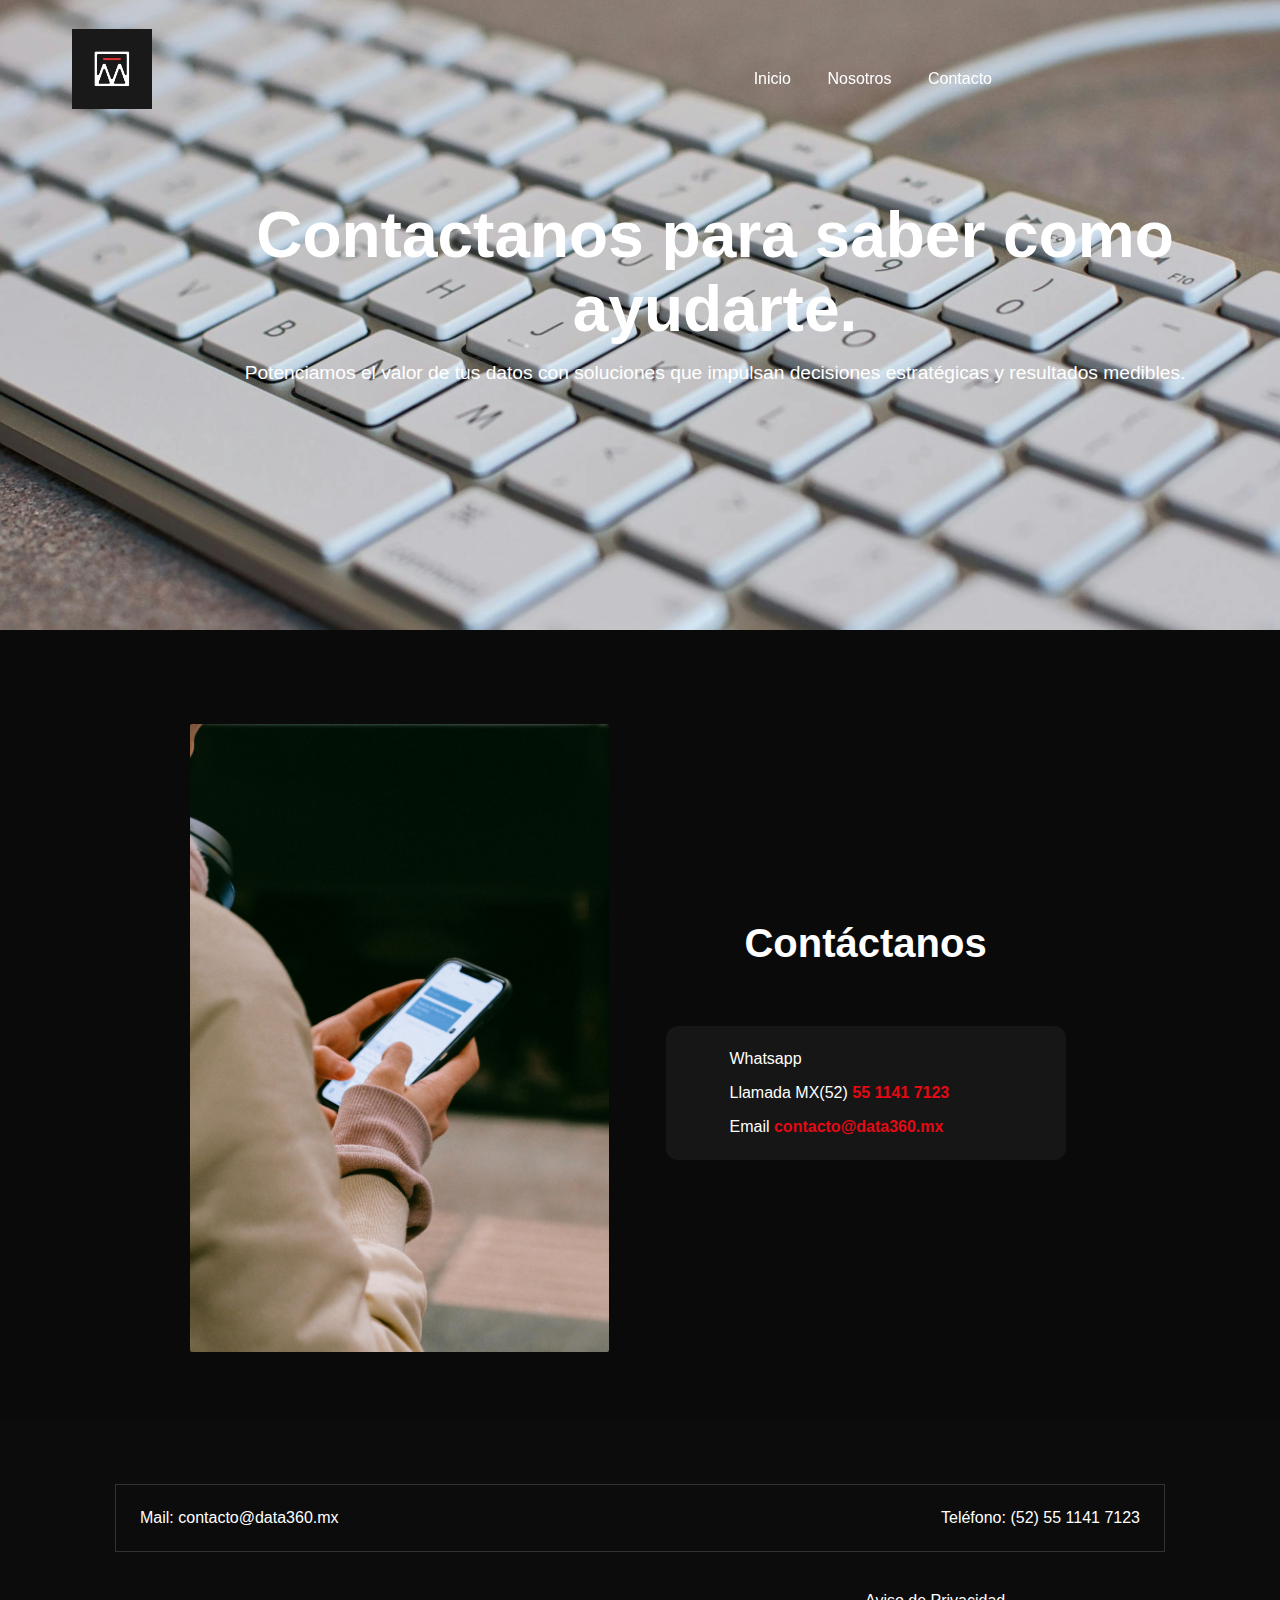
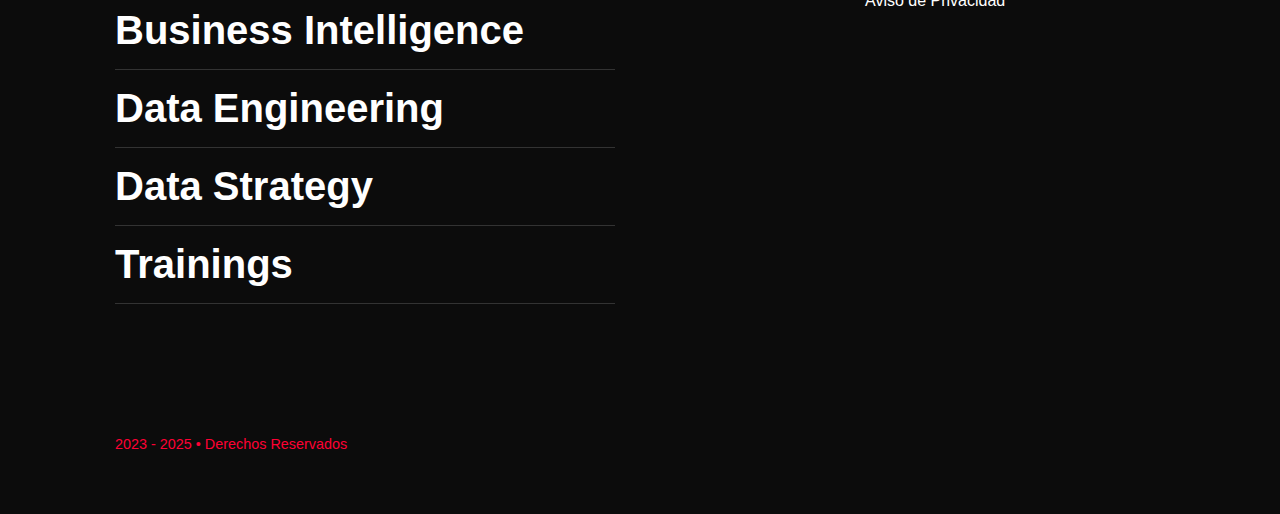
<file: contacto.html>
<!DOCTYPE html>
<html lang="es">
<head>
  <meta charset="UTF-8" />
  <meta name="viewport" content="width=device-width, initial-scale=1.0" />
  <title>Mi Proyecto</title>
  <link rel="stylesheet" href="css/contacto.css" />
</head>
<body>

  <!-- Navbar -->
    <header class="navbar">
    <div class="navbar-container">
      <div href="/index.html" class="logo">
        <a href="/index.html"><img  src="/img/Axm_converted.png" alt="logo" ></a>
    </div>
      <nav class="menu">
        <a href="/index.html">Inicio</a>
        <a href="#">Nosotros</a>
        <a href="/contacto.html">Contacto</a>
      </nav>
    </div>
  </header>

  <!-- Hero Section -->
  <section class="hero-video">
  <!-- Video de fondo -->
  <img src="/img/teclado.jpg" class="background-video "></img>

  <!-- Contenido encima del video -->
  <div class="hero-overlay">
    <div class="hero-container">
    <h1>Contactanos para saber como ayudarte. </h1>
    <p>Potenciamos el valor de tus datos con soluciones que impulsan decisiones estratégicas y resultados medibles.</p>

  </div>
  </div>
</section>


<section class="contact-section">
  <div class="contact-container">
    
    <div class="contact-image">
      <img src="/img/contactimg.jpg" alt="Persona usando el teléfono">
    </div>

    <div class="contact-content">
      <h2>Contáctanos</h2>

      <div class="contact-box">
        <div class="contact-item">
          <i class="fab fa-whatsapp"></i>
          <span>Whatsapp</span>
        </div>
        <div class="contact-item">
          <i class="fas fa-phone"></i>
          <span>Llamada MX(52) <strong class="highlight">55 1141 7123</strong></span>
        </div>
        <div class="contact-item">
          <i class="fas fa-envelope"></i>
          <span>Email <strong class="highlight">contacto@data360.mx</strong></span>
        </div>
      </div>
    </div>

  </div>
</section>


<footer class="footer">
      <div class="footer-container">
  <div class="footer-contacto">
    <div>Mail: <a href="mailto:contacto@data360.mx">contacto@data360.mx</a></div>
    <div>Teléfono: <a href="tel:+525511417123">(52) 55 1141 7123</a></div>
  </div>

  <div class="footer-main">
    <div class="footer-servicios">
      <ul>
        <li><a href="/cursos/bI.html" target="_blank">Business Intelligence</a></li>
        <li><a href="/cursos/dataEngineering.html" target="_blank">Data Engineering</a></li>
        <li><a href="/cursos/dataStrategy.html" target="_blank">Data Strategy</a></li>
        <li><a href="/cursos/training.html" target="_blank">Trainings</a></li>
      </ul>
    </div>
    <div class="footer-legal">
      <a href="#">Aviso de Privacidad</a>
    </div>
  </div>

  <div class="footer-copy">
    <span>2023 - 2025 • Derechos Reservados</span>
  </div>
  </div>
</footer>




<script>
  window.addEventListener("scroll", function () {
    const navbar = document.querySelector(".navbar");
    if (window.scrollY > 50) {
      navbar.classList.remove("transparent");
      navbar.classList.add("scrolled");
    } else {
      navbar.classList.remove("scrolled");
      navbar.classList.add("transparent");
    }
  });

  // Asegúrate de aplicar clase 'transparent' al cargar
  document.addEventListener("DOMContentLoaded", function () {
    const navbar = document.querySelector(".navbar");
    navbar.classList.add("transparent");
  });
</script>

</body>
</html>
</file>
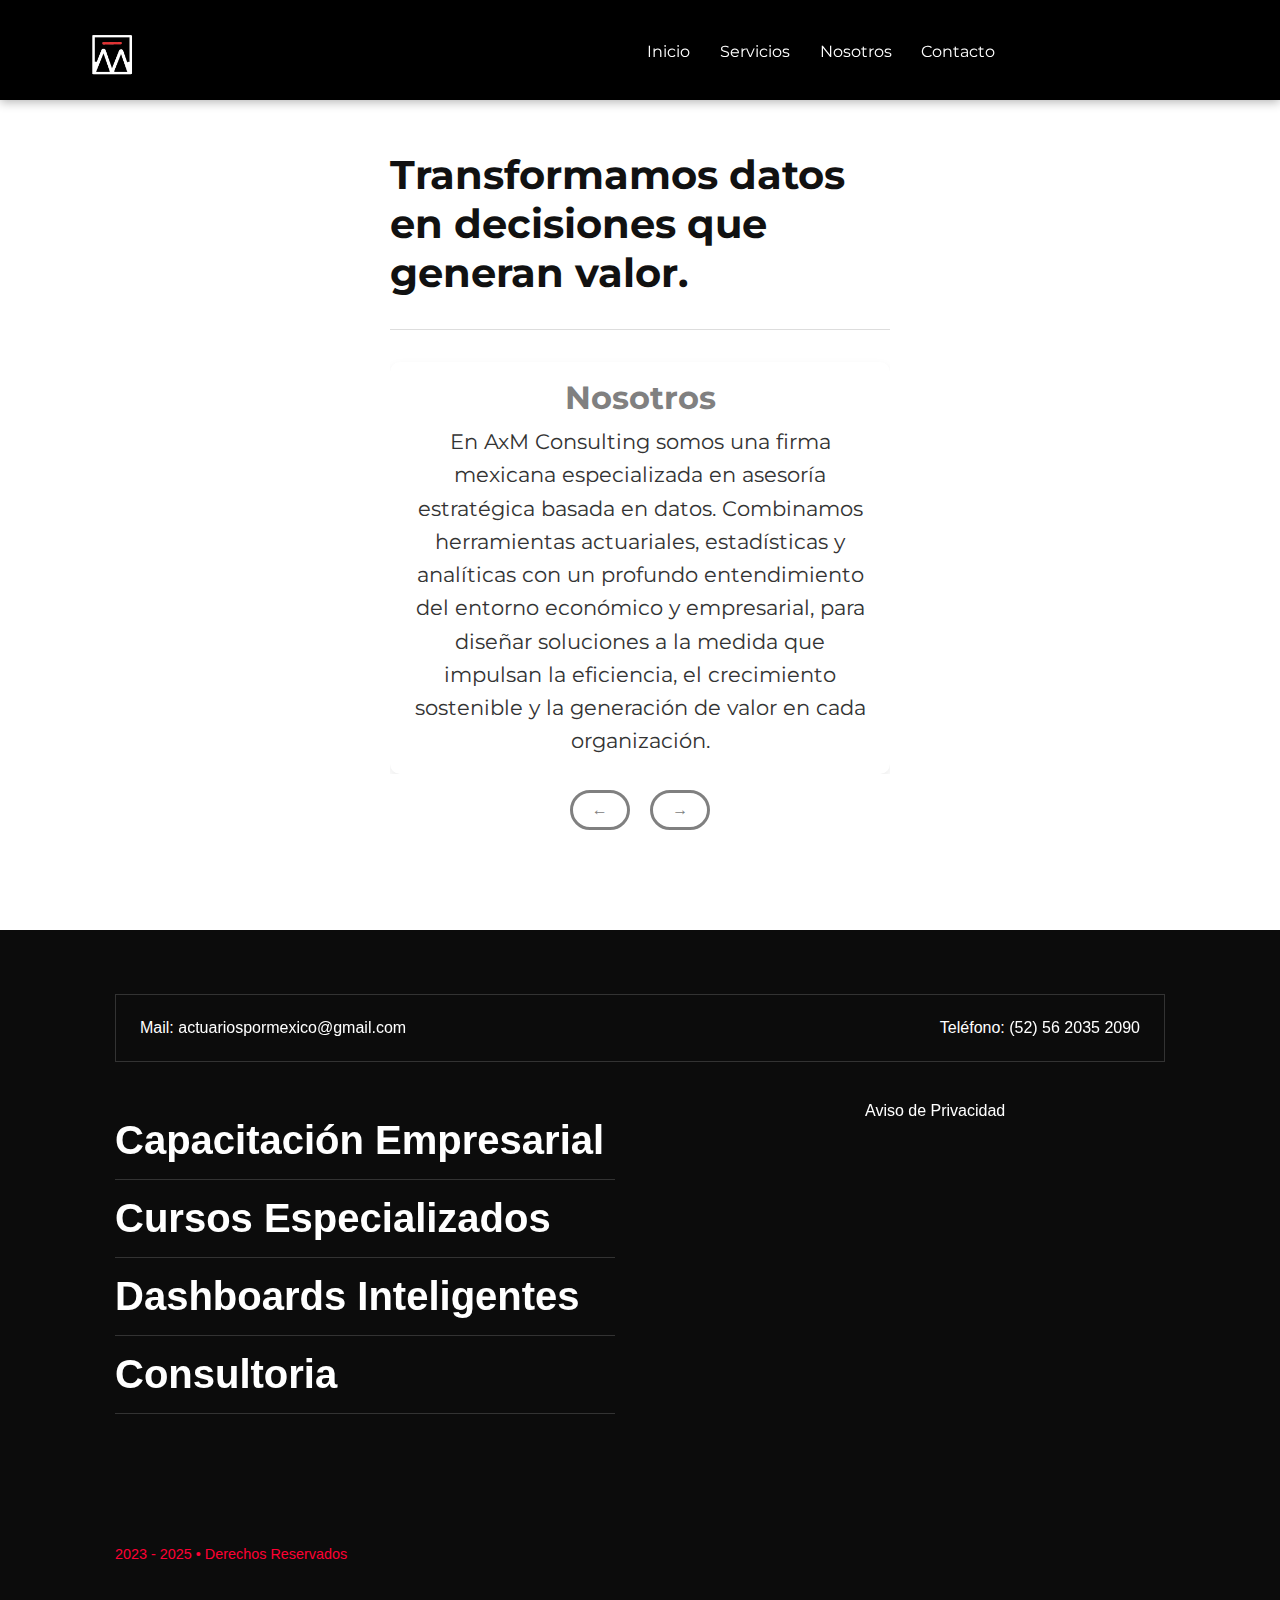
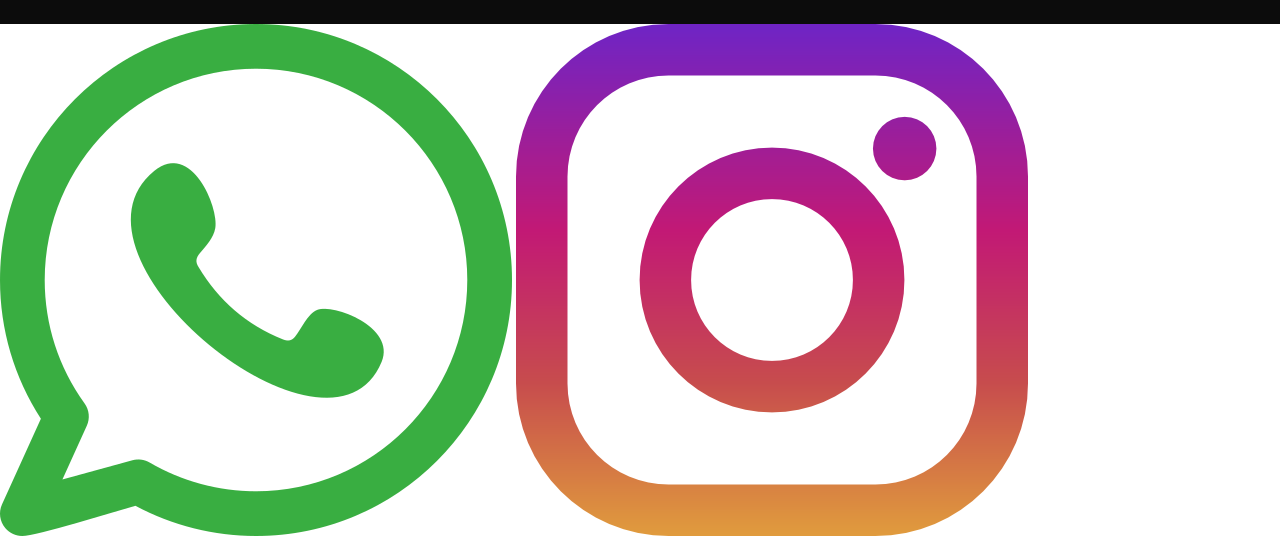
<file: nosotros.html>
<!DOCTYPE html>
<html lang="es">
<head>
  <meta charset="UTF-8" />
  <meta name="viewport" content="width=device-width, initial-scale=1.0" />
  <title>AxM-Nosotros</title>
  <link rel="stylesheet" href="/css/nosotros.css" />
    <link rel="icon" href="/img/Axm_converted.svg" type="image/png">
    <link rel="preconnect" href="https://fonts.googleapis.com">
<link rel="preconnect" href="https://fonts.gstatic.com" crossorigin>
<link href="https://fonts.googleapis.com/css2?family=Montserrat:ital,wght@0,100..900;1,100..900&display=swap" rel="stylesheet">
</head>
<body>

  <!-- Navbar -->
   <header class="navbar">
  <div class="navbar-container">
    <div class="logo">
      <a href="/"><img src="/img/AxM consulting service.png"  alt="logo" class="AxmLogo"></a>
    </div>
    <div class="hamburger" id="hamburger">
  ☰
</div>
    <nav class="menu">
      <a href="/index.html">Inicio</a>

      <div class="dropdown">
        <a href="#servicios" class="dropdown-toggle">Servicios</a>
        <div class="dropdown-menu">
          <a href="/cursos/bI.html" class="dropdown-option" >Capacitación Empresarial</a>
          <a href="/cursos/cursos.html" class="dropdown-option">Cursos Especializados</a>
          <a href="/cursos/diseñoDashboards.html" class="dropdown-option">Diseños Dashboards</a>
          <a href="/cursos/consultoria.html" class="dropdown-option">Consultoria</a>

        </div>
      </div>

      <a href="/nosotros.html">Nosotros</a>
      <a href="/contacto.html">Contacto</a>
    </nav>
  </div>
</header>

  <section class="nosotros-section">
<div class="content-container">


  
  <div class="text">
    <h2>Transformamos datos en decisiones que generan valor.</h2>

    <div class="carrusel-container" id="carrusel">
<div class="carrusel-item">
        <h3>Nosotros</h3>
        <p>
          En AxM Consulting somos una firma mexicana especializada en asesoría estratégica basada en datos. Combinamos herramientas actuariales, estadísticas y analíticas con un profundo entendimiento del entorno económico y empresarial, para diseñar soluciones a la medida que impulsan la eficiencia, el crecimiento sostenible y la generación de valor en cada organización.
        </p>
      </div>


      <div class="carrusel-item">
        <h3>Misión</h3>
        <p>
          Asesoramos a nuestros clientes en el análisis y aprovechamiento estratégico de los datos, generando soluciones basadas en ciencia actuarial que impulsan decisiones informadas y efectivas.
        </p>
      </div>
      <div class="carrusel-item">
        <h3>Visión</h3>
        <p>
          Ser una firma líder en consultoría actuarial y analítica, reconocida por su capacidad de transformar datos en valor y su impacto positivo en empresas e instituciones.
        </p>
      </div>
      <div class="carrusel-item">
        <h3>Objetivo</h3>
        <p>
          Ofrecer herramientas técnicas y soluciones prácticas que ayuden a nuestros clientes a enfrentar desafíos con inteligencia de datos, promoviendo el desarrollo sostenible y el crecimiento estratégico.
        </p>
      </div>
    </div>

    <div class="carrusel-controles">
      <button onclick="moverCarrusel(-1)">←</button>
      <button onclick="moverCarrusel(1)">→</button>
    </div>
  </div>
</div>

  
</section>

<footer class="footer">
      <div class="footer-container">
  <div class="footer-contacto">
    <div>Mail:  <a href="mailto:actuariospormexico@gmail.com">actuariospormexico@gmail.com</a></div>
    <div>Teléfono: <a href="tel:+525620352090">(52) 56 2035 2090</a></div>
  </div>

  <div class="footer-main">
    <div class="footer-servicios">
      <ul>
        <li><a href="/cursos/bI.html" target="_blank">Capacitación Empresarial</a></li>
        <li><a href="/cursos/cursos.html" target="_blank">Cursos Especializados</a></li>
        <li><a href="/cursos/diseñoDashboards.html" target="_blank">Dashboards Inteligentes</a></li>
        <li><a href="/cursos/consultoria.html" target="_blank">Consultoria</a></li>
      </ul>
    </div>
    <div class="footer-legal">
      <a href="#">Aviso de Privacidad</a>
    </div>
  </div>

  <div class="footer-copy">
    <span>2023 - 2025 • Derechos Reservados</span>
  </div>
  </div>
</footer>





<script>
  window.addEventListener("scroll", function () {
    const navbar = document.querySelector(".navbar");
    if (window.scrollY > 50) {
      navbar.classList.remove("transparent");
      navbar.classList.add("scrolled");
    } else {
      navbar.classList.remove("scrolled");
      navbar.classList.add("transparent");
    }
  });


  document.addEventListener("DOMContentLoaded", function () {
    const navbar = document.querySelector(".navbar");
    navbar.classList.add("transparent");
  });
</script>

<script>
  const hamburger = document.getElementById("hamburger");
  const menu = document.querySelector(".menu");
  const dropdownToggle = document.querySelector(".dropdown-toggle");
  const dropdownMenu = document.querySelector(".dropdown-menu");

  hamburger.addEventListener("click", () => {
    menu.classList.toggle("active");
  });

  dropdownToggle.addEventListener("click", (e) => {
    e.preventDefault(); // evita salto
    dropdownToggle.classList.toggle("active");
    dropdownMenu.classList.toggle("active");
  });
</script>
<script>
  let index = 0;

  function moverCarrusel(direccion) {
    const carrusel = document.getElementById('carrusel');
    const items = carrusel.querySelectorAll('.carrusel-item');
    const ancho = items[0].offsetWidth + 32; // considera padding/margin

    // Actualiza el índice circularmente
    index = (index + direccion + items.length) % items.length;

    carrusel.scrollTo({
      left: index * ancho,
      behavior: 'smooth'
    });
  }
</script>

<div class="social-fixed-buttons">
  <a href="https://wa.me/525620352090" target="_blank" class="whatsapp" aria-label="WhatsApp">
    <img src="/img/whatsapp.png" alt="WhatsApp">
  </a>
  <a href="https://www.instagram.com/axmconsultingservices/" target="_blank" class="instagram" aria-label="Instagram">
    <img src="/img/instagram.png" alt="Instagram">
  </a>
</div>
</body>
</html>
</file>
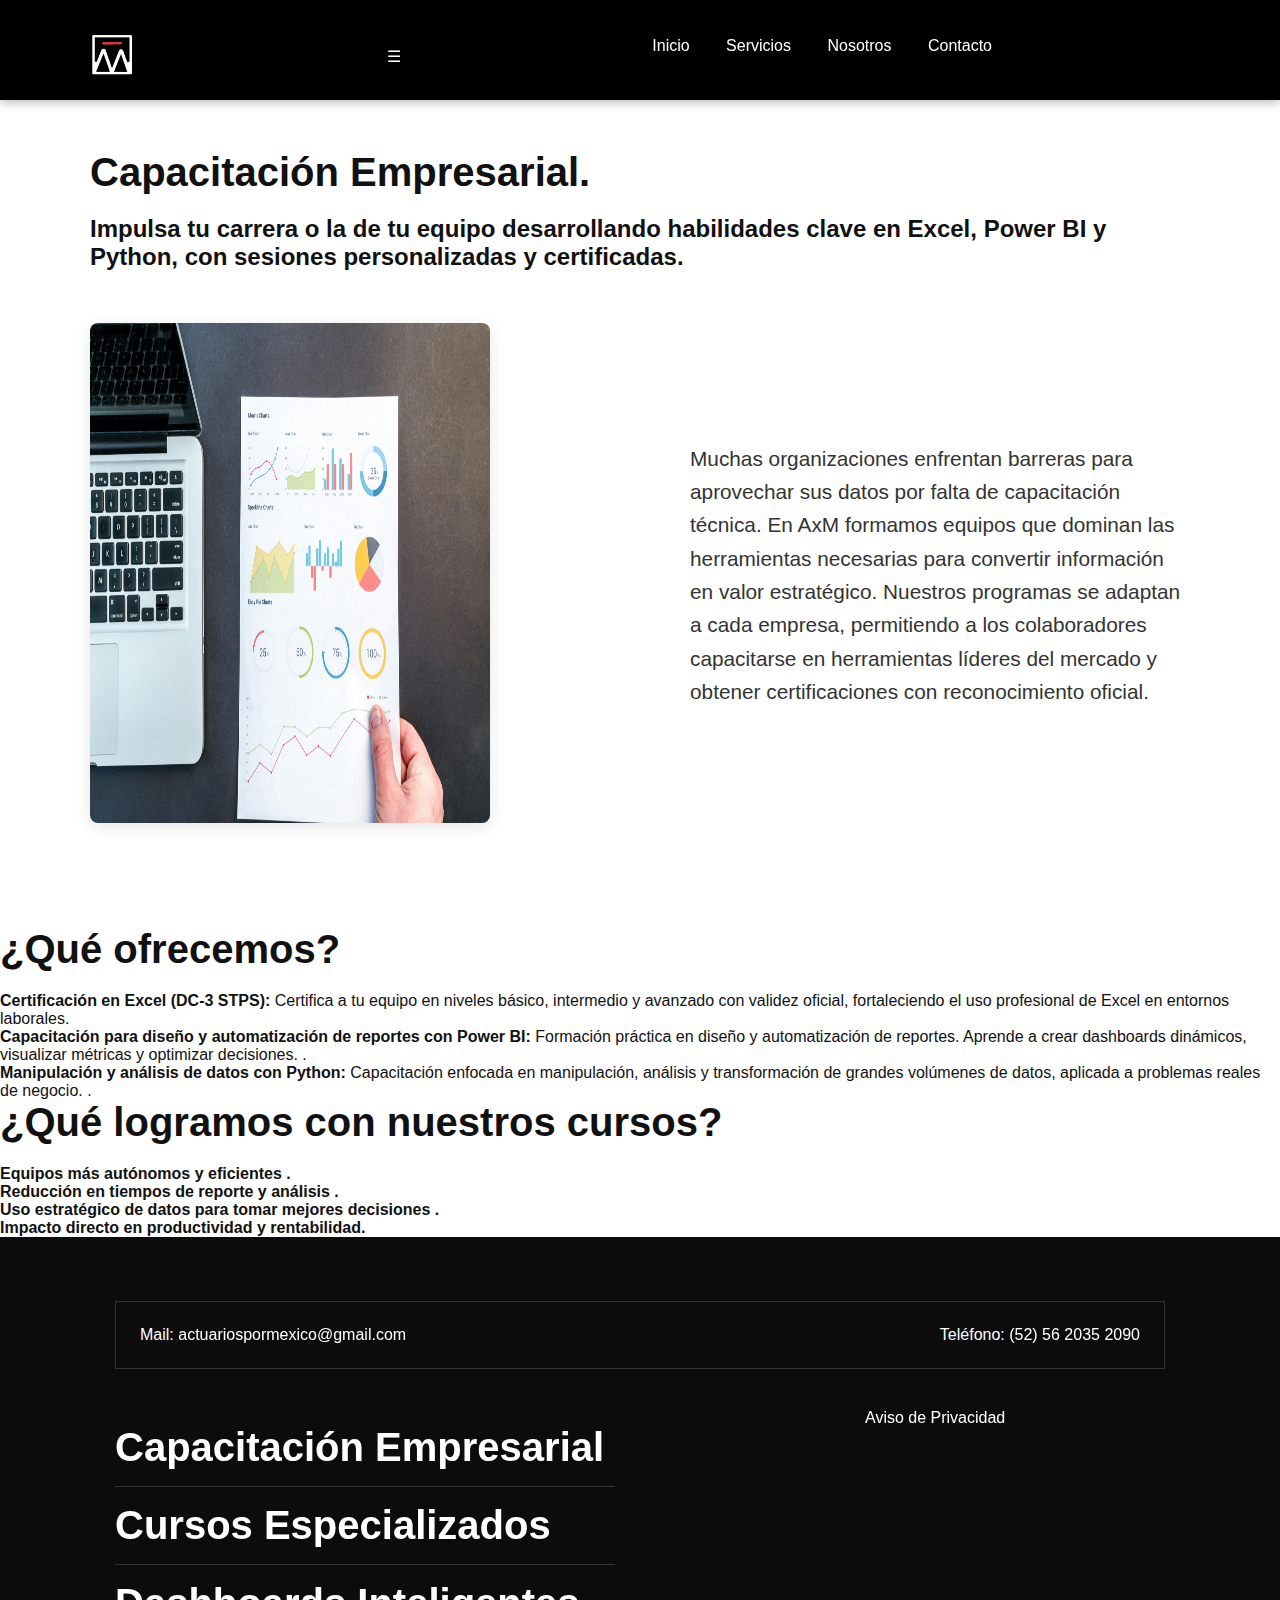
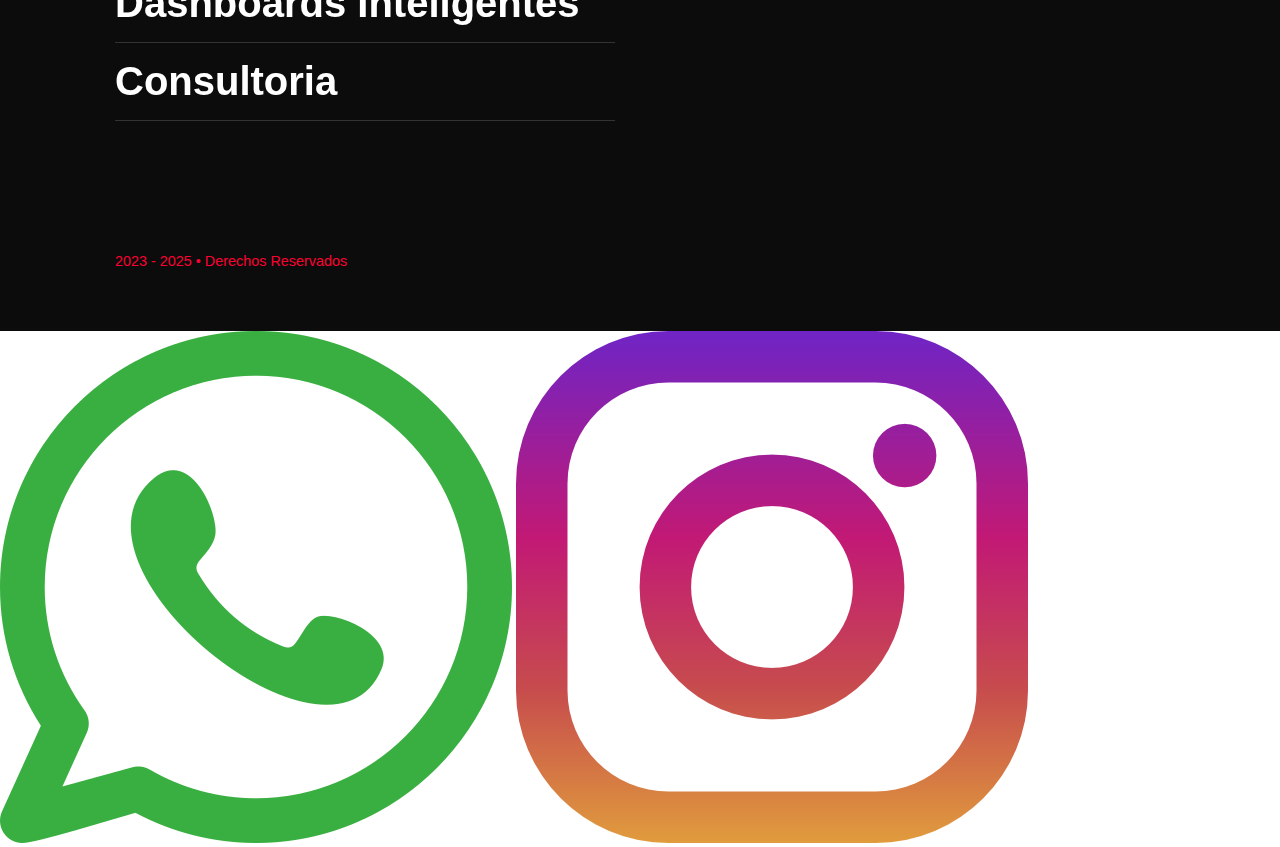
<file: cursos/bI.html>
<!DOCTYPE html>
<html lang="es">
<head>
  <meta charset="UTF-8" />
  <meta name="viewport" content="width=device-width, initial-scale=1.0" />
  <title>AxM-Capacitaciones</title>
    <link rel="icon" href="/img/Axm_converted.svg" type="image/png">
  <link rel="stylesheet" href="/css/cursos.css" />
  <style>
@import url('https://fonts.googleapis.com/css2?family=Montserrat:ital,wght@0,100..900;1,100..900&display=swap');
</style>

</head>
<body>

  <!-- Navbar -->
<header class="navbar">
  <div class="navbar-container">
    <div class="logo">
      <a href="/"><img src="/img/AxM consulting service.png" alt="logo" class="AxmLogo"></a>
    </div>
    <div class="hamburger" id="hamburger">
  ☰
</div>
    <nav class="menu">
      <a href="/index.html">Inicio</a>

      <div class="dropdown">
        <a href="#servicios" class="dropdown-toggle">Servicios</a>
        <div class="dropdown-menu">
          <a href="/cursos/bI.html" class="dropdown-option" >Capacitación Empresarial</a>
          <a href="/cursos/cursos.html" class="dropdown-option">Cursos Especializados</a>
          <a href="/cursos/diseñoDashboards.html" class="dropdown-option">Diseños Dashboards</a>
          <a href="/cursos/consultoria.html" class="dropdown-option">Consultoria</a>

        </div>
      </div>

      <a href="/nosotros.html">Nosotros</a>
      <a href="/contacto.html">Contacto</a>
    </nav>
  </div>
</header>
  
<div class="content-container">

  <!-- Bloque de título separado -->
  <div class="titles">
    <h2> Capacitación Empresarial. </h2>
    <h3>Impulsa tu carrera o la de tu equipo desarrollando habilidades clave en Excel, Power BI y Python, con sesiones personalizadas y certificadas.
</h3>
  </div>

  <!-- Imagen a la izquierda -->
  <div class="image">
    <img src="../img/pexels-goumbik-669612.jpg" alt="Data Strategy">
  </div>

  <!-- Texto a la derecha -->
  <div class="text">
    <p>
    Muchas organizaciones enfrentan barreras para aprovechar sus datos por falta de capacitación técnica. En AxM formamos equipos que dominan las herramientas necesarias para convertir información en valor estratégico. 
Nuestros programas se adaptan a cada empresa, permitiendo a los colaboradores capacitarse en herramientas líderes del mercado y obtener certificaciones con reconocimiento oficial. 
    </p>
        
  </div>
</div>

<section class="seccion-oscura">
  <div class="seccion-container">
    <h2>¿Qué ofrecemos?</h2>
    <ul>
      <li><strong>Certificación en Excel (DC-3 STPS): </strong>Certifica a tu equipo en niveles básico, intermedio y avanzado con validez oficial, fortaleciendo el uso profesional de Excel en entornos laborales.
</li>
      <li><strong>Capacitación para diseño y automatización de reportes con Power BI:
</strong> Formación práctica en diseño y automatización de reportes. Aprende a crear dashboards dinámicos, visualizar métricas y optimizar decisiones.
.</li>
      <li><strong>Manipulación y análisis de datos con Python:
</strong> Capacitación enfocada en manipulación, análisis y transformación de grandes volúmenes de datos, aplicada a problemas reales de negocio.
.</li>
   
    </ul>
  </div>

<section class="seccion-clara">
  <div class="seccion-container">
    <h2>¿Qué logramos con nuestros cursos?</h2>
    <ul>
      <li><strong>Equipos más autónomos y eficientes
.</strong></li>
      <li><strong>Reducción en tiempos de reporte y análisis
.</strong></li>
      <li><strong>Uso estratégico de datos para tomar mejores decisiones
.</strong></li>
      <li><strong>Impacto directo en productividad y rentabilidad.</strong></li>
    </ul>
  </div>
</section>




<footer class="footer">
      <div class="footer-container">
  <div class="footer-contacto">
    <div>Mail:  <a href="mailto:actuariospormexico@gmail.com">actuariospormexico@gmail.com</a></div>
    <div>Teléfono: <a href="tel:+525620352090">(52) 56 2035 2090</a></div>
  </div>

  <div class="footer-main">
    <div class="footer-servicios">
      <ul>
        <li><a href="/cursos/bI.html" target="_blank">Capacitación Empresarial</a></li>
        <li><a href="/cursos/cursos.html" target="_blank">Cursos Especializados</a></li>
        <li><a href="/cursos/diseñoDashboards.html" target="_blank">Dashboards Inteligentes</a></li>
        <li><a href="/cursos/consultoria.html" target="_blank">Consultoria</a></li>
      </ul>
    </div>
    <div class="footer-legal">
      <a href="#">Aviso de Privacidad</a>
    </div>
  </div>

  <div class="footer-copy">
    <span>2023 - 2025 • Derechos Reservados</span>
  </div>
  </div>
</footer>



<script>
  window.addEventListener("scroll", function () {
    const navbar = document.querySelector(".navbar");
    if (window.scrollY > 50) {
      navbar.classList.remove("transparent");
      navbar.classList.add("scrolled");
    } else {
      navbar.classList.remove("scrolled");
      navbar.classList.add("transparent");
    }
  });


  document.addEventListener("DOMContentLoaded", function () {
    const navbar = document.querySelector(".navbar");
    navbar.classList.add("transparent");
  });
</script>

<script>
  const hamburger = document.getElementById("hamburger");
  const menu = document.querySelector(".menu");
  const dropdownToggle = document.querySelector(".dropdown-toggle");
  const dropdownMenu = document.querySelector(".dropdown-menu");

  hamburger.addEventListener("click", () => {
    menu.classList.toggle("active");
  });

  dropdownToggle.addEventListener("click", (e) => {
    e.preventDefault(); // evita salto
    dropdownToggle.classList.toggle("active");
    dropdownMenu.classList.toggle("active");
  });
</script>
<div class="social-fixed-buttons">
  <a href="https://wa.me/525620352090" target="_blank" class="whatsapp" aria-label="WhatsApp">
    <img src="/img/whatsapp.png" alt="WhatsApp">
  </a>
  <a href="https://www.instagram.com/axmconsultingservices/" target="_blank" class="instagram" aria-label="Instagram">
    <img src="/img/instagram.png" alt="Instagram">
  </a>
</div>
</body>
</html>
</file>
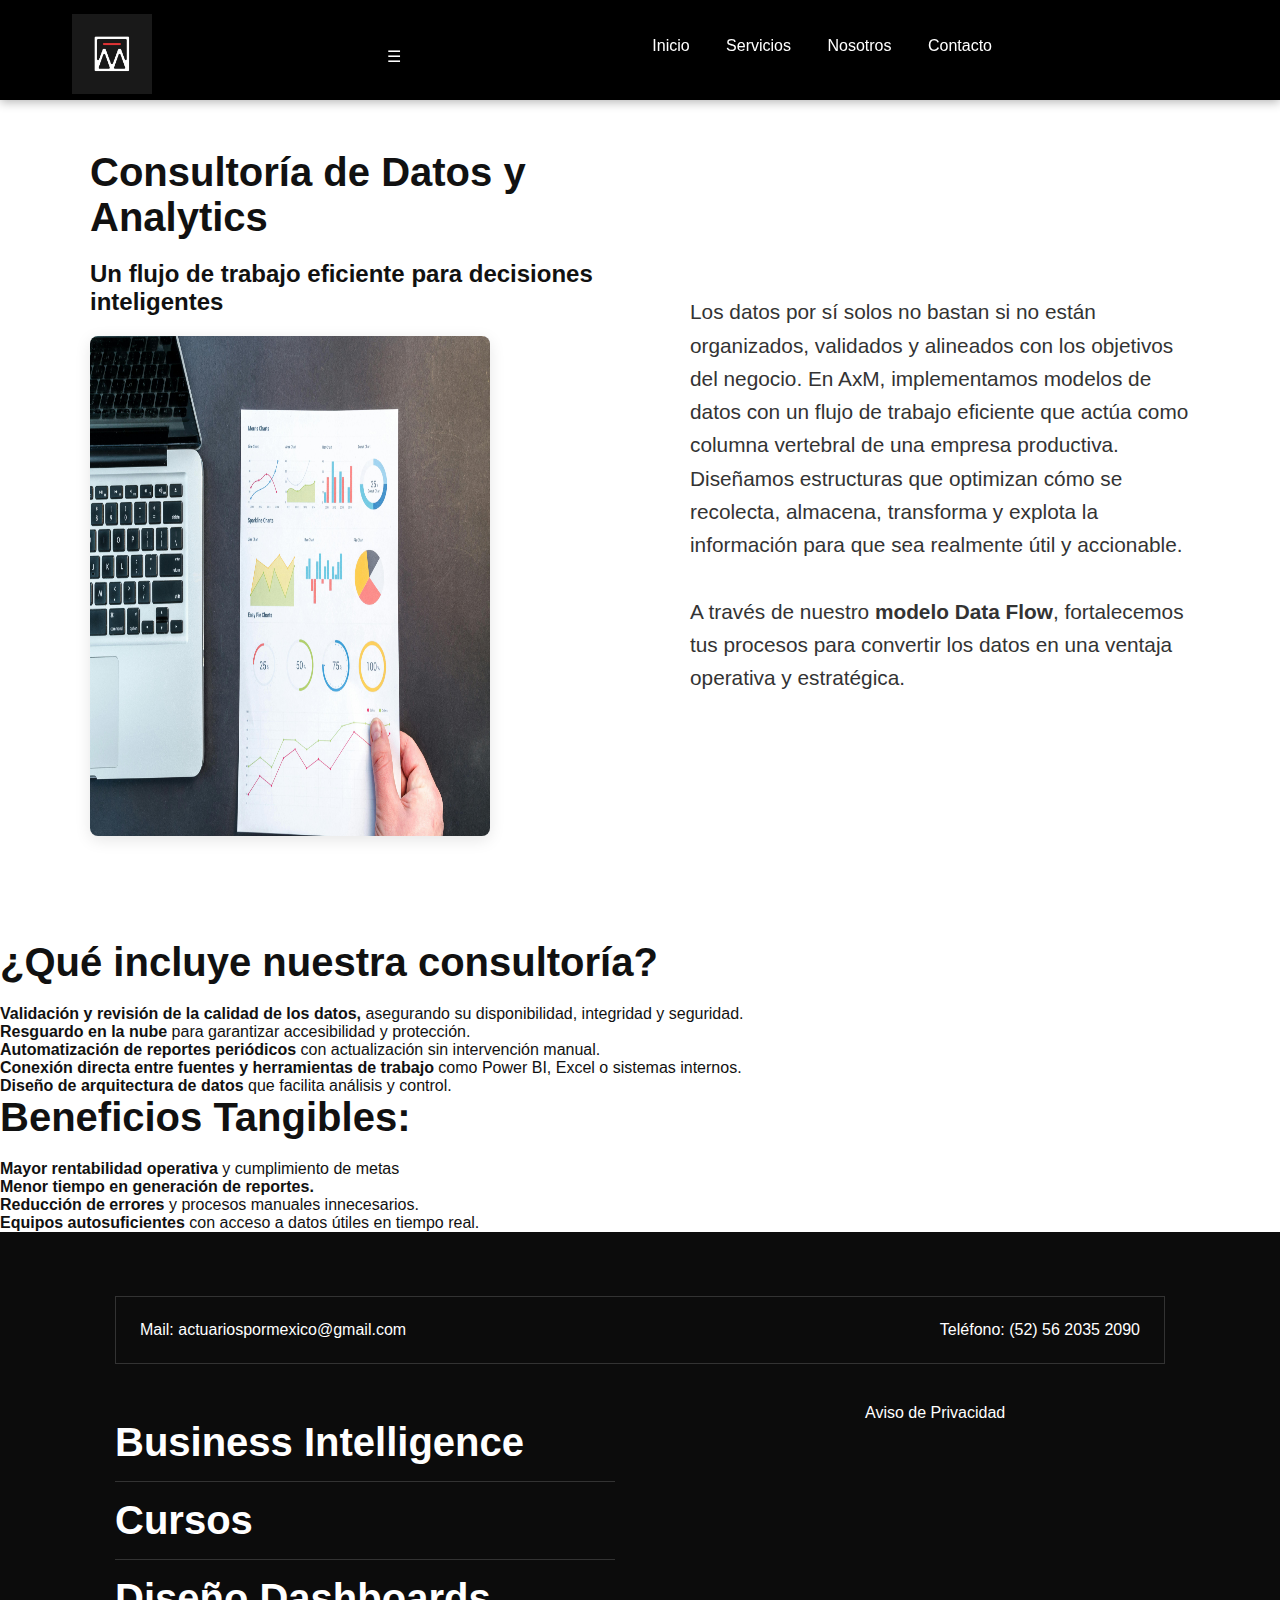
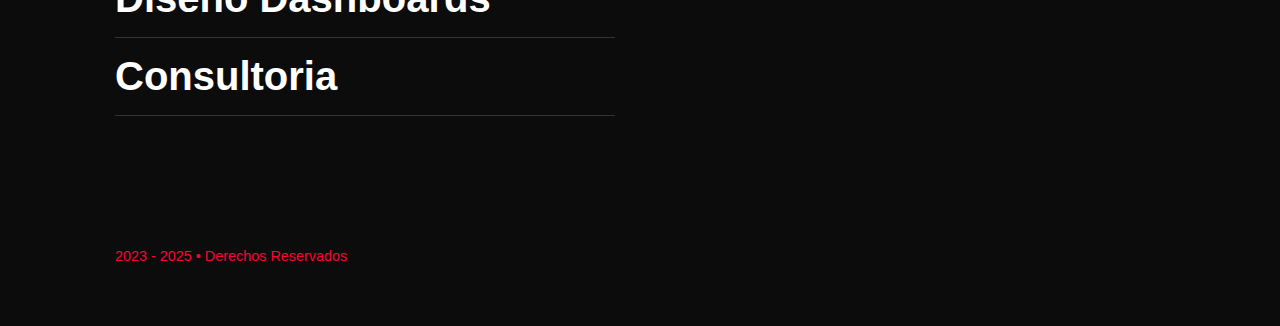
<file: cursos/consultoria.html>
<!DOCTYPE html>
<html lang="es">
<head>
  <meta charset="UTF-8" />
  <meta name="viewport" content="width=device-width, initial-scale=1.0" />
  <title>AxM Consulting</title>
  <link rel="stylesheet" href="/css/cursos.css" />
    <link rel="icon" href="/img/Axm_converted.png" type="image/png">
</head>
<body>

  <!-- Navbar -->
    <header class="navbar">
  <div class="navbar-container">
    <div class="logo">
      <a href="/"><img src="/img/Axm_converted.png" alt="logo"></a>
    </div>
    <div class="hamburger" id="hamburger">
  ☰
</div>
    <nav class="menu">
      <a href="#">Inicio</a>

      <div class="dropdown">
        <a href="#servicios" class="dropdown-toggle">Servicios</a>
        <div class="dropdown-menu">
          <a href="/cursos/bI.html" class="dropdown-option" >Business Intelligence</a>
          <a href="/cursos/cursos.html" class="dropdown-option">Cursos</a>
          <a href="/cursos/diseñoDashboards.html" class="dropdown-option">Diseños Dashboards</a>
          <a href="/cursos/consultoria.html" class="dropdown-option">Consultoria</a>

        </div>
      </div>

      <a href="#">Nosotros</a>
      <a href="/contacto.html">Contacto</a>
    </nav>
  </div>
</header>

  
<div class="content-container">
  <!-- Bloque de título separado -->
        <div class="image">
    
   <h2>Consultoría de Datos y Analytics</h2>
    <h3>Un flujo de trabajo eficiente para decisiones inteligentes</h3>
<img src="../img/pexels-goumbik-669612.jpg" alt="Data Strategy">
  </div>


  <!-- Imagen a la izquierda -->


  <!-- Texto a la derecha -->
  <div class="text">
    <p>
      Los datos por sí solos no bastan si no están organizados, validados y alineados con los objetivos del negocio.      
      
      En AxM, implementamos modelos de datos con un flujo de trabajo eficiente que actúa como columna vertebral de una empresa productiva. Diseñamos estructuras que optimizan cómo se recolecta, almacena, transforma y explota la información para que sea realmente útil y accionable.
      <br><br>
      A través de nuestro <b>modelo Data Flow</b>, fortalecemos tus procesos para convertir los datos en una ventaja operativa y estratégica.
    </p>
  </div>
</div>

<section class="seccion-oscura">
  <div class="seccion-container">
    <h2>¿Qué incluye nuestra consultoría?</h2>
    <ul>
      <li><strong>Validación y revisión de la calidad de los datos,</strong> asegurando su disponibilidad, integridad y seguridad.</li>
      <li><strong>Resguardo en la nube</strong> para garantizar accesibilidad y protección.</li>
      <li><strong>Automatización de reportes periódicos </strong> con actualización sin intervención manual.</li>
      <li><strong>Conexión directa entre fuentes y herramientas de trabajo </strong> como Power BI, Excel o sistemas internos.</li>
      <li><strong>Diseño de arquitectura de datos</strong> que facilita análisis y control.</li>
    </ul>
  </div>

<section class="seccion-clara">
  <div class="seccion-container">
    <h2>Beneficios Tangibles:</h2>
    <ul>
      <li><strong>Mayor rentabilidad operativa </strong> y cumplimiento de metas</li>
      <li><strong>Menor tiempo en generación de reportes.</strong></li>
      <li><strong>Reducción de errores</strong> y procesos manuales innecesarios.</li>
      <li><strong>Equipos autosuficientes</strong> con acceso a datos útiles en tiempo real.</li>
    </ul>
  </div>
</section>


<footer class="footer">
      <div class="footer-container">
  <div class="footer-contacto">
    <div>Mail:  <a href="mailto:actuariospormexico@gmail.com">actuariospormexico@gmail.com</a></div>
    <div>Teléfono: <a href="tel:+525620352090">(52) 56 2035 2090</a></div>
  </div>

  <div class="footer-main">
    <div class="footer-servicios">
      <ul>
        <li><a href="/cursos/bI.html" target="_blank">Business Intelligence</a></li>
        <li><a href="/cursos/cursos.html" target="_blank">Cursos</a></li>
        <li><a href="/cursos/diseñoDashboards.html" target="_blank">Diseño Dashboards</a></li>
        <li><a href="/cursos/consultoria.html" target="_blank">Consultoria</a></li>
      </ul>
    </div>
    <div class="footer-legal">
      <a href="#">Aviso de Privacidad</a>
    </div>
  </div>

  <div class="footer-copy">
    <span>2023 - 2025 • Derechos Reservados</span>
  </div>
  </div>
</footer>




<script>
  window.addEventListener("scroll", function () {
    const navbar = document.querySelector(".navbar");
    if (window.scrollY > 50) {
      navbar.classList.remove("transparent");
      navbar.classList.add("scrolled");
    } else {
      navbar.classList.remove("scrolled");
      navbar.classList.add("transparent");
    }
  });


  document.addEventListener("DOMContentLoaded", function () {
    const navbar = document.querySelector(".navbar");
    navbar.classList.add("transparent");
  });
</script>

<script>
  const hamburger = document.getElementById("hamburger");
  const menu = document.querySelector(".menu");
  const dropdownToggle = document.querySelector(".dropdown-toggle");
  const dropdownMenu = document.querySelector(".dropdown-menu");

  hamburger.addEventListener("click", () => {
    menu.classList.toggle("active");
  });

  dropdownToggle.addEventListener("click", (e) => {
    e.preventDefault(); // evita salto
    dropdownToggle.classList.toggle("active");
    dropdownMenu.classList.toggle("active");
  });
</script>

</body>
</html>
</file>
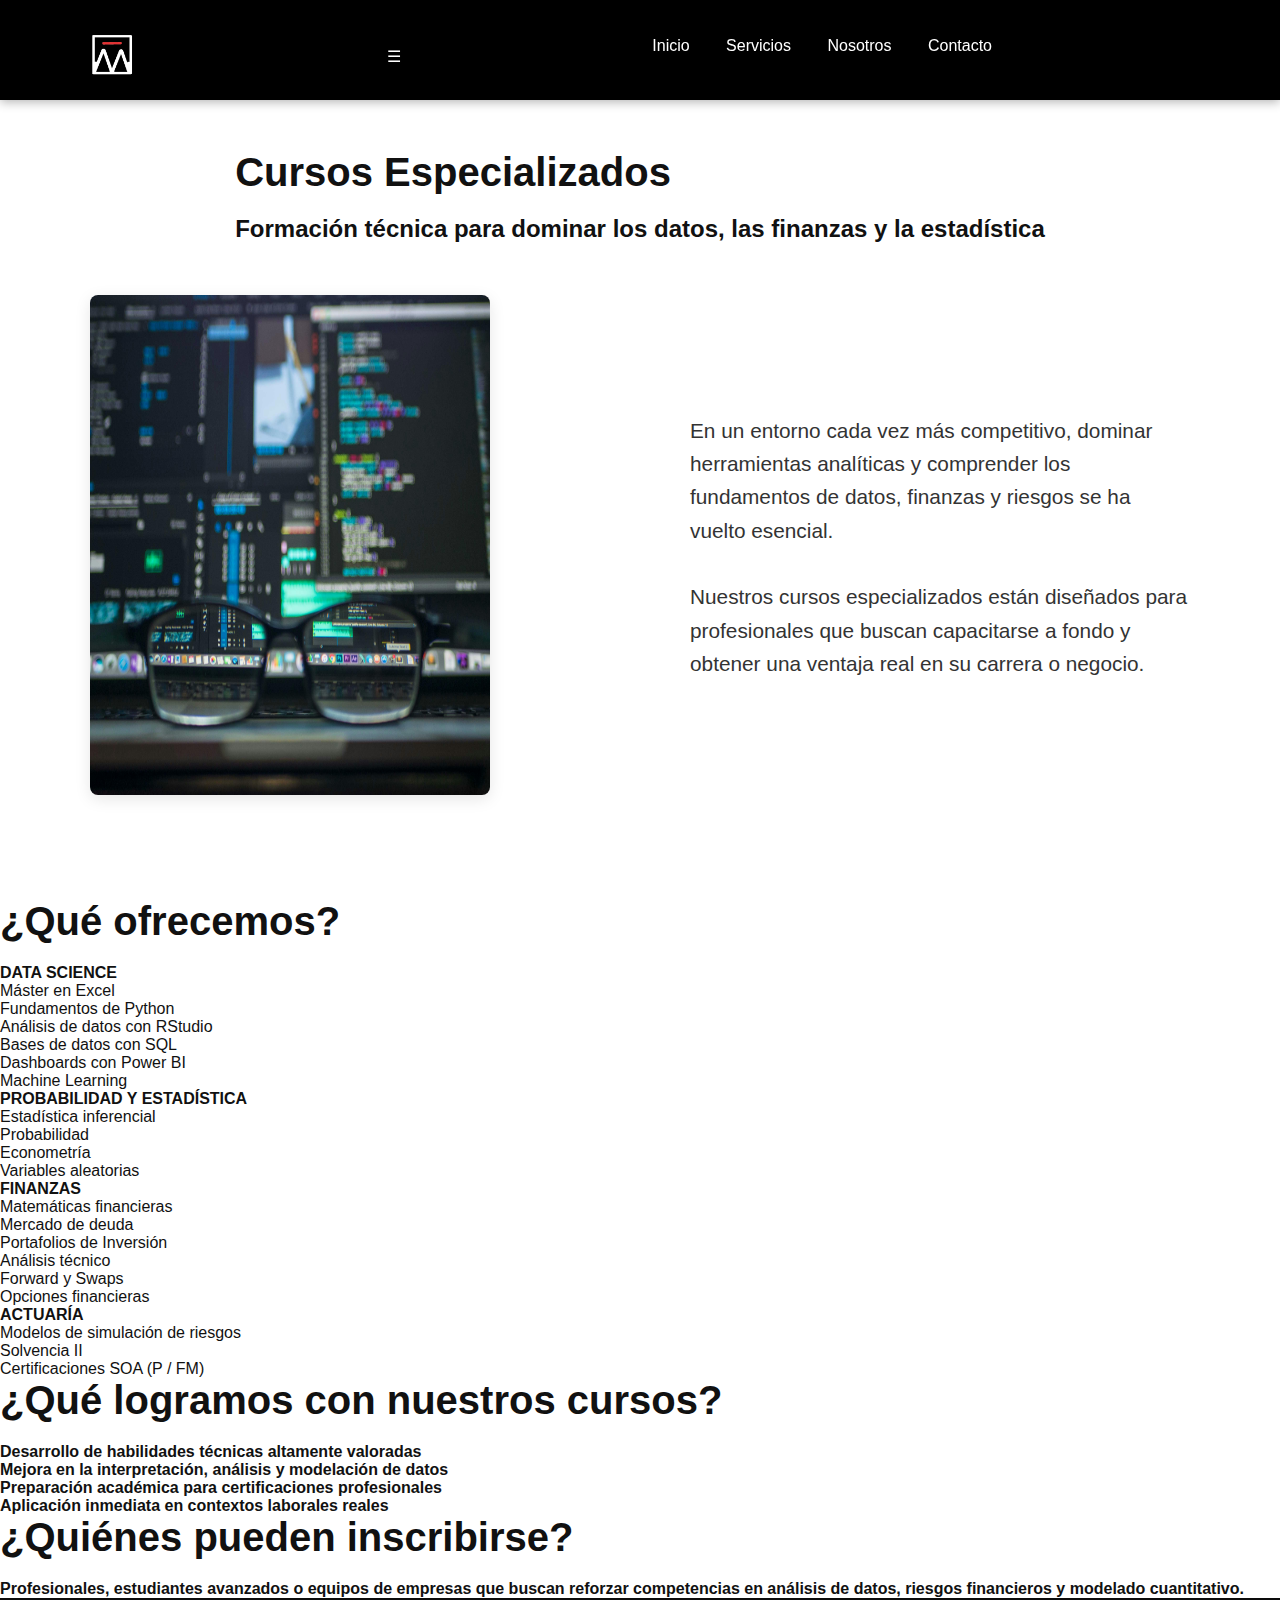
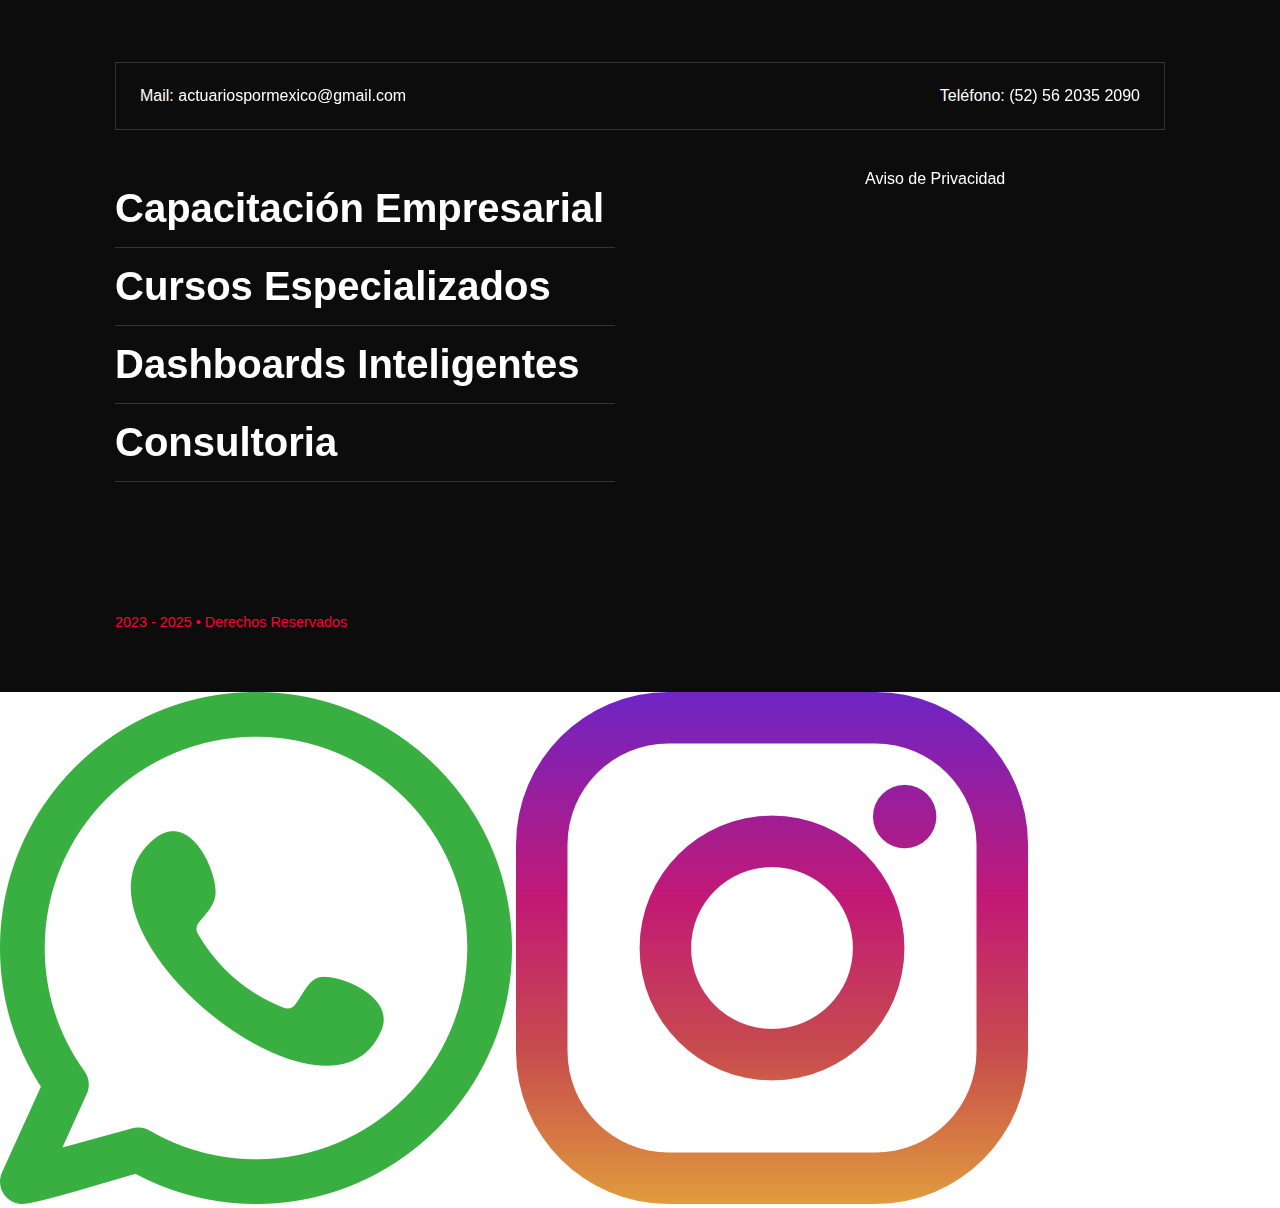
<file: cursos/cursos.html>
<!DOCTYPE html>
<html lang="es">
<head>
  <meta charset="UTF-8" />
  <meta name="viewport" content="width=device-width, initial-scale=1.0" />
  <title>AxM Consulting</title>
  <link rel="stylesheet" href="/css/cursos.css" />
    <link rel="icon" href="/img/Axm_converted.png" type="image/png">
    <link rel="preconnect" href="https://fonts.googleapis.com">
<link rel="preconnect" href="https://fonts.gstatic.com" crossorigin>
<link href="https://fonts.googleapis.com/css2?family=Montserrat:ital,wght@0,100..900;1,100..900&display=swap" rel="stylesheet">
</head>
<body>

  <!-- Navbar -->
<header class="navbar">
  <div class="navbar-container">
    <div class="logo">
      <a href="/"><img src="/img/AxM consulting service.png"  alt="logo" class="AxmLogo"></a>
    </div>
    <div class="hamburger" id="hamburger">
  ☰
</div>
    <nav class="menu">
      <a href="/index.html">Inicio</a>

      <div class="dropdown">
        <a href="#servicios" class="dropdown-toggle">Servicios</a>
        <div class="dropdown-menu">
          <a href="/cursos/bI.html" class="dropdown-option" >Capacitación Empresarial</a>
          <a href="/cursos/cursos.html" class="dropdown-option">Cursos Especializados</a>
          <a href="/cursos/diseñoDashboards.html" class="dropdown-option">Diseños Dashboards</a>
          <a href="/cursos/consultoria.html" class="dropdown-option">Consultoria</a>

        </div>
      </div>

      <a href="/nosotros.html">Nosotros</a>
      <a href="/contacto.html">Contacto</a>
    </nav>
  </div>
</header>


<div class="content-container">
  
  <!-- Bloque de título separado -->
  <div class="titles">
    <h2>Cursos Especializados</h2>
    <h3>Formación técnica para dominar los datos, las finanzas y la estadística</h3>
  </div>

  <!-- Imagen a la izquierda -->
  <div class="image">
    <img src="/img/pexels-kevin-ku-92347-577585.jpg" alt="Data Engineering">
  </div>

  <!-- Texto a la derecha -->
  <div class="text">
    <p>
      En un entorno cada vez más competitivo, dominar herramientas analíticas y comprender los fundamentos de datos, finanzas y riesgos se ha vuelto esencial.
      <br><br>
      Nuestros cursos especializados están diseñados para profesionales que buscan capacitarse a fondo y obtener una ventaja real en su carrera o negocio.
    </p>
  </div>
</div>

<section class="seccion-oscura">
  <div class="seccion-container">
    <h2>¿Qué ofrecemos?</h2>
      <div class="cursos-ofrecidos">
        <div class="curso-box">
        <h4>DATA SCIENCE</h4>
          <ul>
            <li>Máster en Excel</li>
            <li>Fundamentos de Python</li>
            <li>Análisis de datos con RStudio</li>
            <li>Bases de datos con SQL</li>
            <li>Dashboards con Power BI</li>
            <li>Machine Learning</li>
          </ul>
        </div>

        <div class="curso-box">
          <h4>PROBABILIDAD Y ESTADÍSTICA</h4>
            <ul>
              <li>Estadística inferencial</li>
              <li>Probabilidad</li>
              <li>Econometría</li>
              <li>Variables aleatorias</li>
            </ul>
        </div>

        <div class="curso-box">
          <h4>FINANZAS</h4>
            <ul>
              <li>Matemáticas financieras</li>
              <li>Mercado de deuda</li>
              <li>Portafolios de Inversión</li>
              <li>Análisis técnico</li>
              <li>Forward y Swaps</li>
              <li>Opciones financieras</li>
            </ul>
        </div>

        <div class="curso-box">
          <h4>ACTUARÍA</h4>
            <ul>
              <li>Modelos de simulación de riesgos</li>
              <li>Solvencia II</li>
              <li>Certificaciones SOA (P / FM)</li>
            </ul>
        </div>
      </div>

  </div>
</section>

<section class="seccion-clara">
  <div class="seccion-container">
    <h2>¿Qué logramos con nuestros cursos?</h2>
    <ul>
      <li><strong>Desarrollo de habilidades técnicas altamente valoradas</strong></li>
      <li><strong>Mejora en la interpretación, análisis y modelación de datos</strong></li>
      <li><strong>Preparación académica para certificaciones profesionales</strong></li>
      <li><strong>Aplicación inmediata en contextos laborales reales</strong></li>
    </ul>
  </div>
</section>

<section class="seccion-oscura">
  <div class="seccion-container">
    <h2>¿Quiénes pueden inscribirse?</h2>
    <strong>Profesionales, estudiantes avanzados o equipos de empresas que buscan reforzar competencias en análisis de datos, riesgos financieros y modelado cuantitativo.</strong>
  </div>
</section>
  

<footer class="footer">
      <div class="footer-container">
  <div class="footer-contacto">
    <div>Mail:  <a href="mailto:actuariospormexico@gmail.com">actuariospormexico@gmail.com</a></div>
    <div>Teléfono: <a href="tel:+525620352090">(52) 56 2035 2090</a></div>
  </div>

  <div class="footer-main">
    <div class="footer-servicios">
      <ul>
        <li><a href="/cursos/bI.html" target="_blank">Capacitación Empresarial</a></li>
        <li><a href="/cursos/cursos.html" target="_blank">Cursos Especializados</a></li>
        <li><a href="/cursos/diseñoDashboards.html" target="_blank">Dashboards Inteligentes</a></li>
        <li><a href="/cursos/consultoria.html" target="_blank">Consultoria</a></li>
      </ul>
    </div>
    <div class="footer-legal">
      <a href="#">Aviso de Privacidad</a>
    </div>
  </div>

  <div class="footer-copy">
    <span>2023 - 2025 • Derechos Reservados</span>
  </div>
  </div>
</footer>





<script>
  window.addEventListener("scroll", function () {
    const navbar = document.querySelector(".navbar");
    if (window.scrollY > 50) {
      navbar.classList.remove("transparent");
      navbar.classList.add("scrolled");
    } else {
      navbar.classList.remove("scrolled");
      navbar.classList.add("transparent");
    }
  });


  document.addEventListener("DOMContentLoaded", function () {
    const navbar = document.querySelector(".navbar");
    navbar.classList.add("transparent");
  });
</script>

<script>
  const hamburger = document.getElementById("hamburger");
  const menu = document.querySelector(".menu");
  const dropdownToggle = document.querySelector(".dropdown-toggle");
  const dropdownMenu = document.querySelector(".dropdown-menu");

  hamburger.addEventListener("click", () => {
    menu.classList.toggle("active");
  });

  dropdownToggle.addEventListener("click", (e) => {
    e.preventDefault(); // evita salto
    dropdownToggle.classList.toggle("active");
    dropdownMenu.classList.toggle("active");
  });
</script>
<div class="social-fixed-buttons">
  <a href="https://wa.me/525620352090" target="_blank" class="whatsapp" aria-label="WhatsApp">
    <img src="/img/whatsapp.png" alt="WhatsApp">
  </a>
  <a href="https://www.instagram.com/axmconsultingservices/" target="_blank" class="instagram" aria-label="Instagram">
    <img src="/img/instagram.png" alt="Instagram">
  </a>
</div>
</body>
</html>
</file>
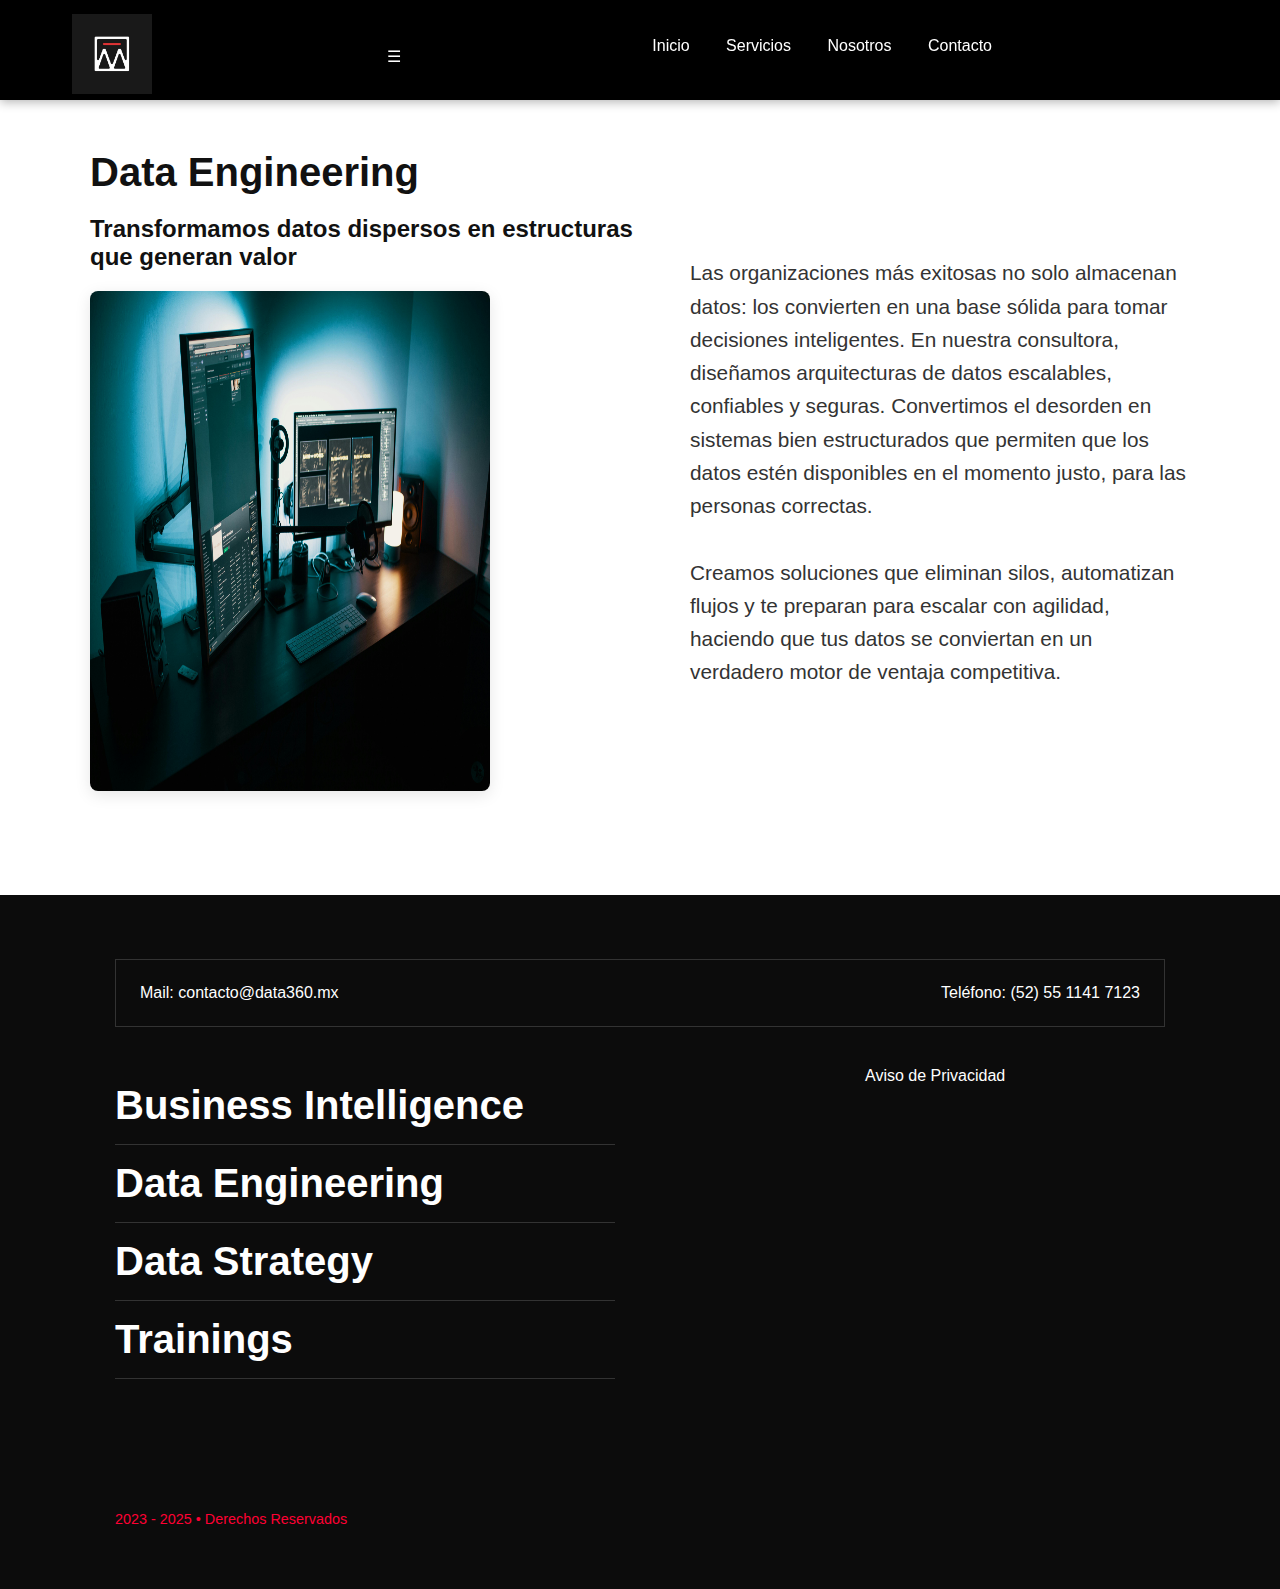
<file: cursos/dataEngineering.html>
<!DOCTYPE html>
<html lang="es">
<head>
  <meta charset="UTF-8" />
  <meta name="viewport" content="width=device-width, initial-scale=1.0" />
  <title>AxM Consulting</title>
  <link rel="stylesheet" href="/css/cursos.css" />
    <link rel="icon" href="/img/Axm_converted.png" type="image/png">
</head>
<body>

  <!-- Navbar -->
  <header class="navbar">
  <div class="navbar-container">
    <div class="logo">
      <a href="/"><img src="/img/Axm_converted.png" alt="logo"></a>
    </div>
    <div class="hamburger" id="hamburger">
  ☰
</div>
    <nav class="menu">
      <a href="#">Inicio</a>

      <div class="dropdown">
        <a href="#servicios" class="dropdown-toggle">Servicios</a>
        <div class="dropdown-menu">
          <a href="#" class="dropdown-option">Trainings</a>
          <a href="#" class="dropdown-option">Data Engineering</a>
          <a href="#" class="dropdown-option">Data Strategy</a>
          <a href="#" class="dropdown-option">Business Intelligence</a>

        </div>
      </div>

      <a href="#">Nosotros</a>
      <a href="/contacto.html">Contacto</a>
    </nav>
  </div>
</header>

  <div class="content-container">
    <div class="image">
         <h2>Data Engineering</h2>
      <h3>Transformamos datos dispersos en estructuras que generan valor</h3>
      <img src="/img/pexels-joshsorenson-1714208.jpg" alt="Data Strategy">
    </div>
    <div class="text">
           <p>
        Las organizaciones más exitosas no solo almacenan datos: los convierten en una base sólida para tomar decisiones inteligentes.

En nuestra consultora, diseñamos arquitecturas de datos escalables, confiables y seguras. Convertimos el desorden en sistemas bien estructurados que permiten que los datos estén disponibles en el momento justo, para las personas correctas.
        <br><br>
       Creamos soluciones que eliminan silos, automatizan flujos y te preparan para escalar con agilidad, haciendo que tus datos se conviertan en un verdadero motor de ventaja competitiva.
      </p>
    </div>
  </div>
  

<footer class="footer">
      <div class="footer-container">
  <div class="footer-contacto">
    <div>Mail: <a href="mailto:contacto@data360.mx">contacto@data360.mx</a></div>
    <div>Teléfono: <a href="tel:+525511417123">(52) 55 1141 7123</a></div>
  </div>

  <div class="footer-main">
    <div class="footer-servicios">
      <ul>
        <li><a href="/cursos/bI.html" target="_blank">Business Intelligence</a></li>
        <li><a href="/cursos/dataEngineering.html" target="_blank">Data Engineering</a></li>
        <li><a href="/cursos/dataStrategy.html" target="_blank">Data Strategy</a></li>
        <li><a href="/cursos/training.html" target="_blank">Trainings</a></li>
      </ul>
    </div>
    <div class="footer-legal">
      <a href="#">Aviso de Privacidad</a>
    </div>
  </div>

  <div class="footer-copy">
    <span>2023 - 2025 • Derechos Reservados</span>
  </div>
  </div>
</footer>





<script>
  window.addEventListener("scroll", function () {
    const navbar = document.querySelector(".navbar");
    if (window.scrollY > 50) {
      navbar.classList.remove("transparent");
      navbar.classList.add("scrolled");
    } else {
      navbar.classList.remove("scrolled");
      navbar.classList.add("transparent");
    }
  });


  document.addEventListener("DOMContentLoaded", function () {
    const navbar = document.querySelector(".navbar");
    navbar.classList.add("transparent");
  });
</script>

<script>
  const hamburger = document.getElementById("hamburger");
  const menu = document.querySelector(".menu");
  const dropdownToggle = document.querySelector(".dropdown-toggle");
  const dropdownMenu = document.querySelector(".dropdown-menu");

  hamburger.addEventListener("click", () => {
    menu.classList.toggle("active");
  });

  dropdownToggle.addEventListener("click", (e) => {
    e.preventDefault(); // evita salto
    dropdownToggle.classList.toggle("active");
    dropdownMenu.classList.toggle("active");
  });
</script>

</body>
</html>
</file>
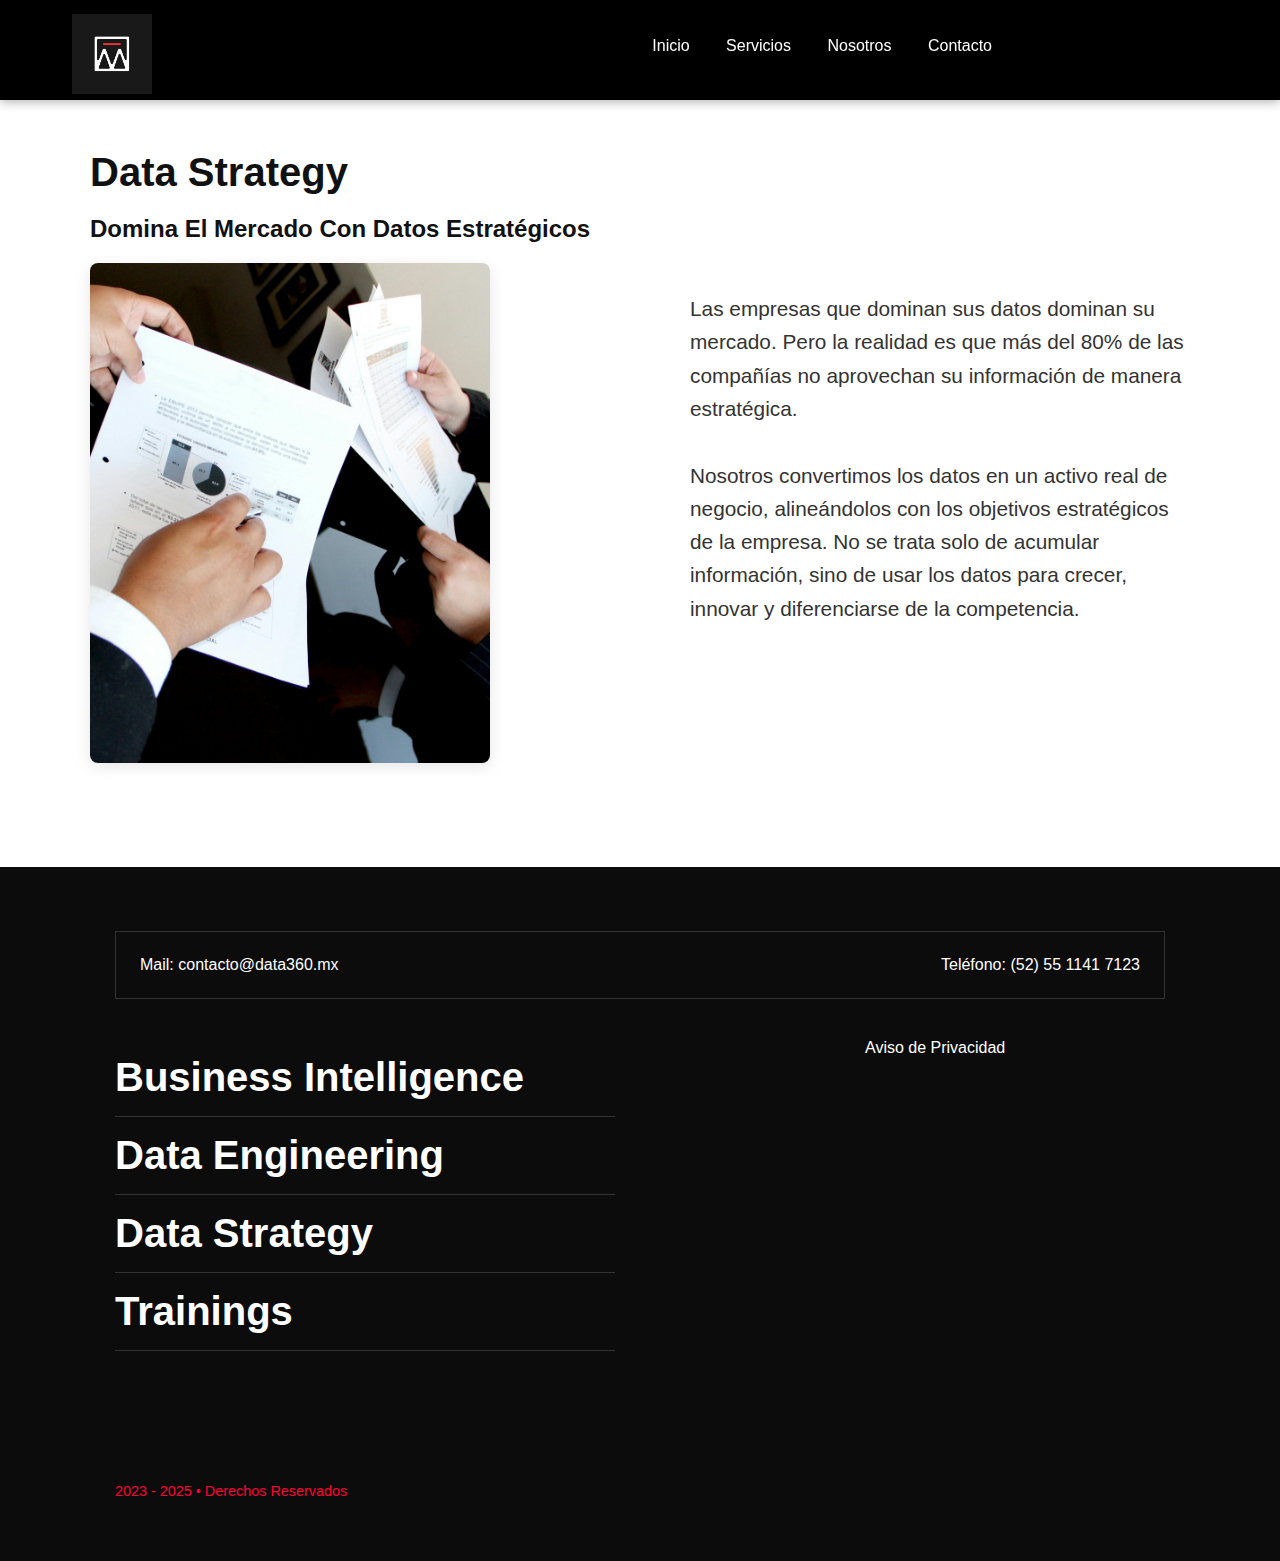
<file: cursos/dataStrategy.html>
<!DOCTYPE html>
<html lang="es">
<head>
  <meta charset="UTF-8" />
  <meta name="viewport" content="width=device-width, initial-scale=1.0" />
  <title>AxM Consulting</title>
  <link rel="icon" href="/img/Axm_converted.png" type="image/png">
  <link rel="stylesheet" href="/css/cursos.css" />
</head>
<body>

  <!-- Navbar -->
  <header class="navbar">
  <div class="navbar-container">
    <div class="logo">
      <a href="/"><img src="/img/Axm_converted.png" alt="logo"></a>
    </div>
    <nav class="menu">
      <a href="#">Inicio</a>

      <div class="dropdown">
        <a href="#servicios" class="dropdown-toggle">Servicios</a>
        <div class="dropdown-menu">
          <a href="#" class="dropdown-option">Trainings</a>
          <a href="#" class="dropdown-option">Data Engineering</a>
          <a href="#" class="dropdown-option">Data Strategy</a>
          <a href="#" class="dropdown-option">Business Intelligence</a>

        </div>
      </div>

      <a href="#">Nosotros</a>
      <a href="/contacto.html">Contacto</a>
    </nav>
  </div>
</header>

  <div class="content-container">
    <div class="image">
         <h2>Data Strategy</h2>
      <h3>Domina El Mercado Con Datos Estratégicos</h3>
      <img src="/img/pexels-pixabay-259006.jpg" alt="Data Strategy">
    </div>
    <div class="text">
           <p>
        Las empresas que dominan sus datos dominan su mercado. Pero la realidad es que más del 80% de las compañías no aprovechan su información de manera estratégica.
        <br><br>
        Nosotros convertimos los datos en un activo real de negocio, alineándolos con los objetivos estratégicos de la empresa. No se trata solo de acumular información, sino de usar los datos para crecer, innovar y diferenciarse de la competencia.
      </p>
    </div>
  </div>
  


<footer class="footer">
      <div class="footer-container">
  <div class="footer-contacto">
    <div>Mail: <a href="mailto:contacto@data360.mx">contacto@data360.mx</a></div>
    <div>Teléfono: <a href="tel:+525511417123">(52) 55 1141 7123</a></div>
  </div>

  <div class="footer-main">
    <div class="footer-servicios">
      <ul>
        <li><a href="/cursos/bI.html" target="_blank">Business Intelligence</a></li>
        <li><a href="/cursos/dataEngineering.html" target="_blank">Data Engineering</a></li>
        <li><a href="/cursos/dataStrategy.html" target="_blank">Data Strategy</a></li>
        <li><a href="/cursos/training.html" target="_blank">Trainings</a></li>
      </ul>
    </div>
    <div class="footer-legal">
      <a href="#">Aviso de Privacidad</a>
    </div>
  </div>

  <div class="footer-copy">
    <span>2023 - 2025 • Derechos Reservados</span>
  </div>
  </div>
</footer>




<script>
  window.addEventListener("scroll", function () {
    const navbar = document.querySelector(".navbar");
    if (window.scrollY > 50) {
      navbar.classList.remove("transparent");
      navbar.classList.add("scrolled");
    } else {
      navbar.classList.remove("scrolled");
      navbar.classList.add("transparent");
    }
  });


  document.addEventListener("DOMContentLoaded", function () {
    const navbar = document.querySelector(".navbar");
    navbar.classList.add("transparent");
  });
</script>

</body>
</html>
</file>
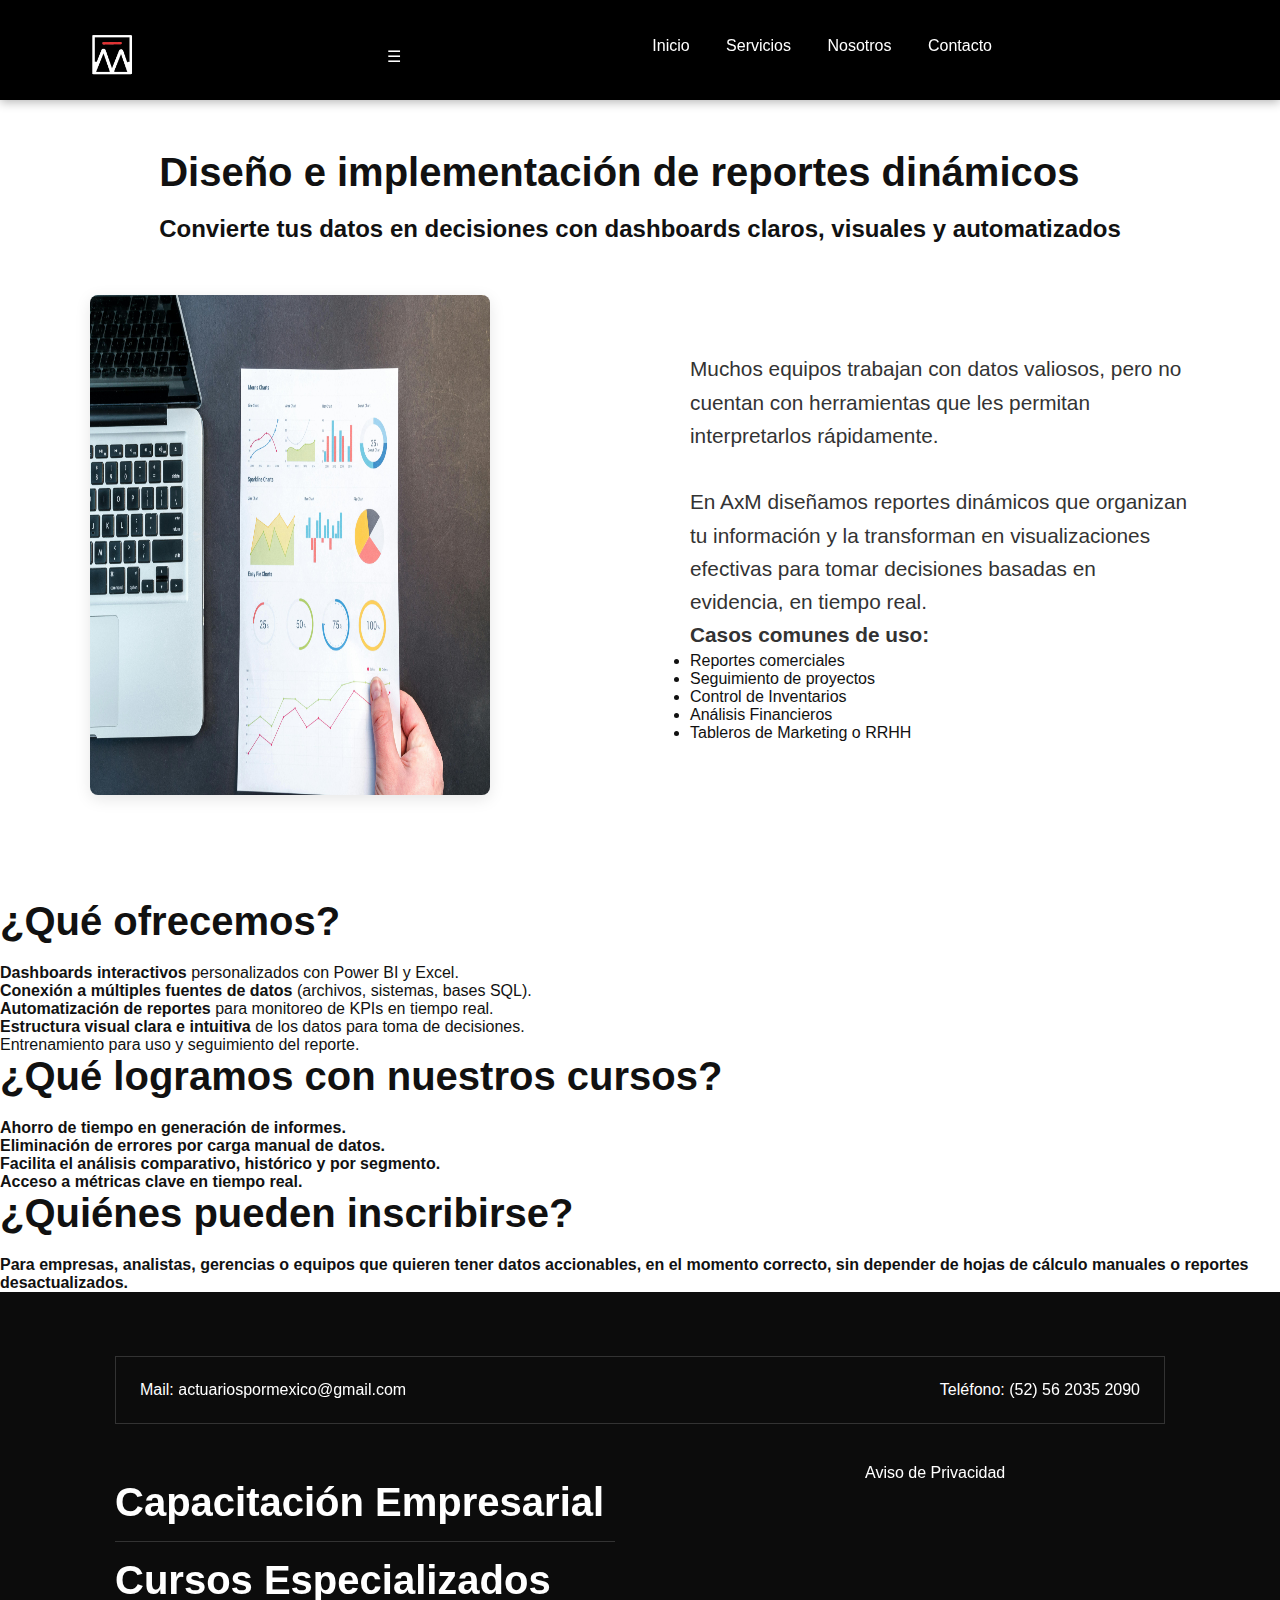
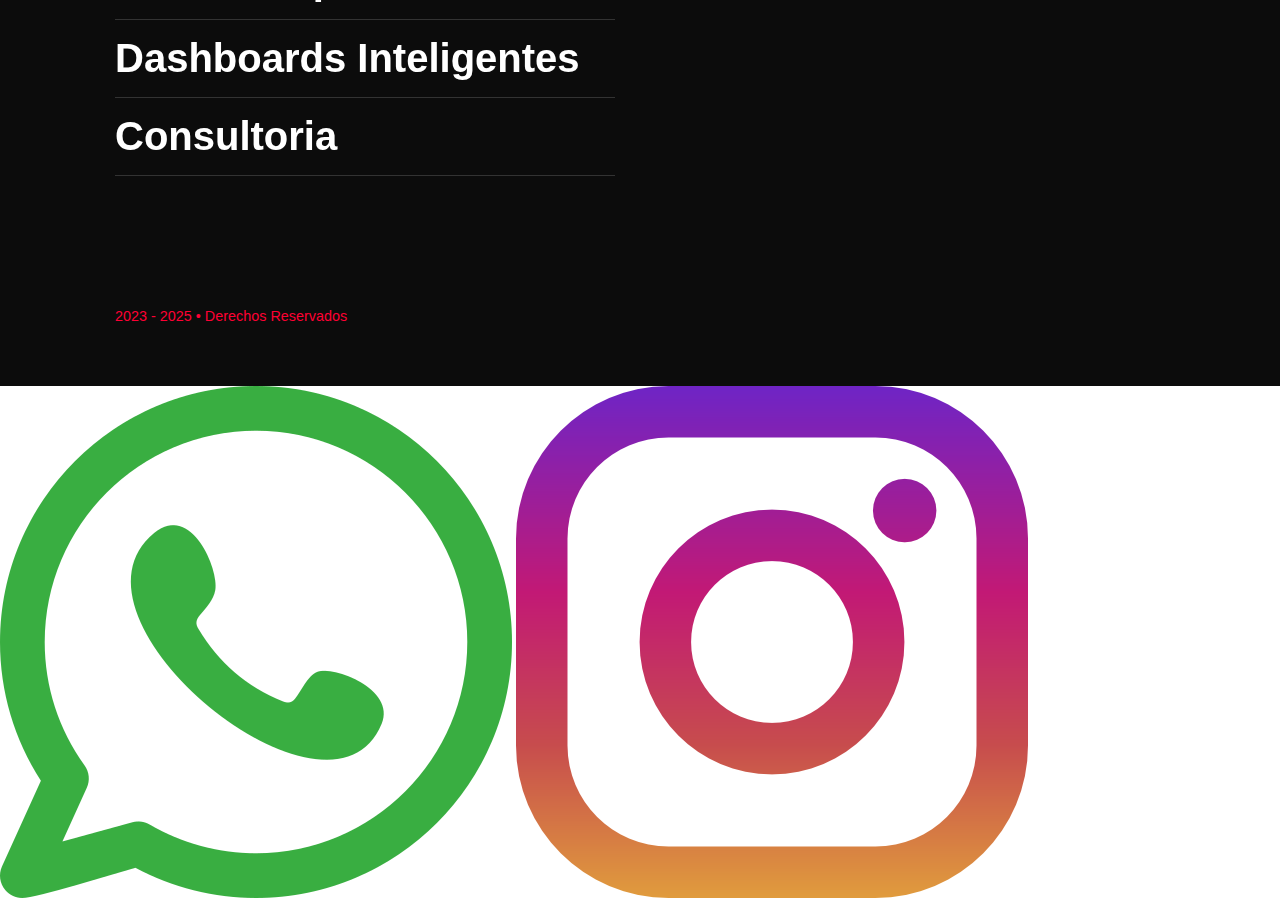
<file: cursos/diseñoDashboards.html>
<!DOCTYPE html>
<html lang="es">
<head>
  <meta charset="UTF-8" />
  <meta name="viewport" content="width=device-width, initial-scale=1.0" />
  <title>AxM Consulting</title>
  <link rel="icon" href="/img/Axm_converted.png" type="image/png">
  <link rel="stylesheet" href="/css/cursos.css" />
  <style>
@import url('https://fonts.googleapis.com/css2?family=Montserrat:ital,wght@0,100..900;1,100..900&display=swap');
</style>

</head>
<body>

  <!-- Navbar -->
<header class="navbar">
  <div class="navbar-container">
    <div class="logo">
      <a href="/"><img src="/img/AxM consulting service.png"  alt="logo" class="AxmLogo"></a>
    </div>
    <div class="hamburger" id="hamburger">
  ☰
</div>
    <nav class="menu">
      <a href="/index.html">Inicio</a>

      <div class="dropdown">
        <a href="#servicios" class="dropdown-toggle">Servicios</a>
        <div class="dropdown-menu">
          <a href="/cursos/bI.html" class="dropdown-option" >Capacitación Empresarial</a>
          <a href="/cursos/cursos.html" class="dropdown-option">Cursos Especializados</a>
          <a href="/cursos/diseñoDashboards.html" class="dropdown-option">Diseños Dashboards</a>
          <a href="/cursos/consultoria.html" class="dropdown-option">Consultoria</a>

        </div>
      </div>

      <a href="/nosotros.html">Nosotros</a>
      <a href="/contacto.html">Contacto</a>
    </nav>
  </div>
</header>
  
<div class="content-container">

  <!-- Bloque de título separado -->
  <div class="titles">
    <h2>Diseño e implementación de reportes dinámicos</h2>
    <h3>Convierte tus datos en decisiones con dashboards claros, visuales y automatizados</h3>
  </div>

  <!-- Imagen a la izquierda -->
  <div class="image">
    <img src="../img/pexels-goumbik-669612.jpg" alt="Data Strategy">
  </div>

  <!-- Texto a la derecha -->
  <div class="text">
    <p>
      Muchos equipos trabajan con datos valiosos, pero no cuentan con herramientas que les permitan interpretarlos rápidamente.      
      <br><br>
      En AxM diseñamos reportes dinámicos que organizan tu información y la transforman en visualizaciones efectivas para tomar decisiones basadas en evidencia, en tiempo real.    </p>
        <p><strong>Casos comunes de uso:</strong></p>        
          <ul>
            <li>Reportes comerciales</li>
            <li>Seguimiento de proyectos</li>
            <li>Control de Inventarios</li>
            <li>Análisis Financieros</li>
            <li>Tableros de Marketing o RRHH</li>
          </ul>
  </div>
</div>

<section class="seccion-oscura">
  <div class="seccion-container">
    <h2>¿Qué ofrecemos?</h2>
    <ul>
      <li><strong>Dashboards interactivos</strong> personalizados con Power BI y Excel.</li>
      <li><strong>Conexión a múltiples fuentes de datos</strong> (archivos, sistemas, bases SQL).</li>
      <li><strong>Automatización de reportes</strong> para monitoreo de KPIs en tiempo real.</li>
      <li><strong>Estructura visual clara e intuitiva</strong> de los datos para toma de decisiones.</li>
      <li>Entrenamiento para uso y seguimiento del reporte.</li>
    </ul>
  </div>

<section class="seccion-clara">
  <div class="seccion-container">
    <h2>¿Qué logramos con nuestros cursos?</h2>
    <ul>
      <li><strong>Ahorro de tiempo en generación de informes.</strong></li>
      <li><strong>Eliminación de errores por carga manual de datos.</strong></li>
      <li><strong>Facilita el análisis comparativo, histórico y por segmento.</strong></li>
      <li><strong>Acceso a métricas clave en tiempo real.</strong></li>
    </ul>
  </div>
</section>

<section class="seccion-oscura">
  <div class="seccion-container">
    <h2>¿Quiénes pueden inscribirse?</h2>
    <strong>Para empresas, analistas, gerencias o equipos que quieren tener <b>datos accionables</b>, en el momento correcto, sin depender de hojas de cálculo manuales o reportes desactualizados.</strong>
  </div>
</section>


<footer class="footer">
      <div class="footer-container">
  <div class="footer-contacto">
    <div>Mail:  <a href="mailto:actuariospormexico@gmail.com">actuariospormexico@gmail.com</a></div>
    <div>Teléfono: <a href="tel:+525620352090">(52) 56 2035 2090</a></div>
  </div>

  <div class="footer-main">
    <div class="footer-servicios">
      <ul>
        <li><a href="/cursos/bI.html" target="_blank">Capacitación Empresarial</a></li>
        <li><a href="/cursos/cursos.html" target="_blank">Cursos Especializados</a></li>
        <li><a href="/cursos/diseñoDashboards.html" target="_blank">Dashboards Inteligentes</a></li>
        <li><a href="/cursos/consultoria.html" target="_blank">Consultoria</a></li>
      </ul>
    </div>
    <div class="footer-legal">
      <a href="#">Aviso de Privacidad</a>
    </div>
  </div>

  <div class="footer-copy">
    <span>2023 - 2025 • Derechos Reservados</span>
  </div>
  </div>
</footer>



<script>
  window.addEventListener("scroll", function () {
    const navbar = document.querySelector(".navbar");
    if (window.scrollY > 50) {
      navbar.classList.remove("transparent");
      navbar.classList.add("scrolled");
    } else {
      navbar.classList.remove("scrolled");
      navbar.classList.add("transparent");
    }
  });


  document.addEventListener("DOMContentLoaded", function () {
    const navbar = document.querySelector(".navbar");
    navbar.classList.add("transparent");
  });
</script>

<script>
  const hamburger = document.getElementById("hamburger");
  const menu = document.querySelector(".menu");
  const dropdownToggle = document.querySelector(".dropdown-toggle");
  const dropdownMenu = document.querySelector(".dropdown-menu");

  hamburger.addEventListener("click", () => {
    menu.classList.toggle("active");
  });

  dropdownToggle.addEventListener("click", (e) => {
    e.preventDefault(); // evita salto
    dropdownToggle.classList.toggle("active");
    dropdownMenu.classList.toggle("active");
  });
</script>
<div class="social-fixed-buttons">
  <a href="https://wa.me/525620352090" target="_blank" class="whatsapp" aria-label="WhatsApp">
    <img src="/img/whatsapp.png" alt="WhatsApp">
  </a>
  <a href="https://www.instagram.com/axmconsultingservices/" target="_blank" class="instagram" aria-label="Instagram">
    <img src="/img/instagram.png" alt="Instagram">
  </a>
</div>
</body>
</html>
</file>
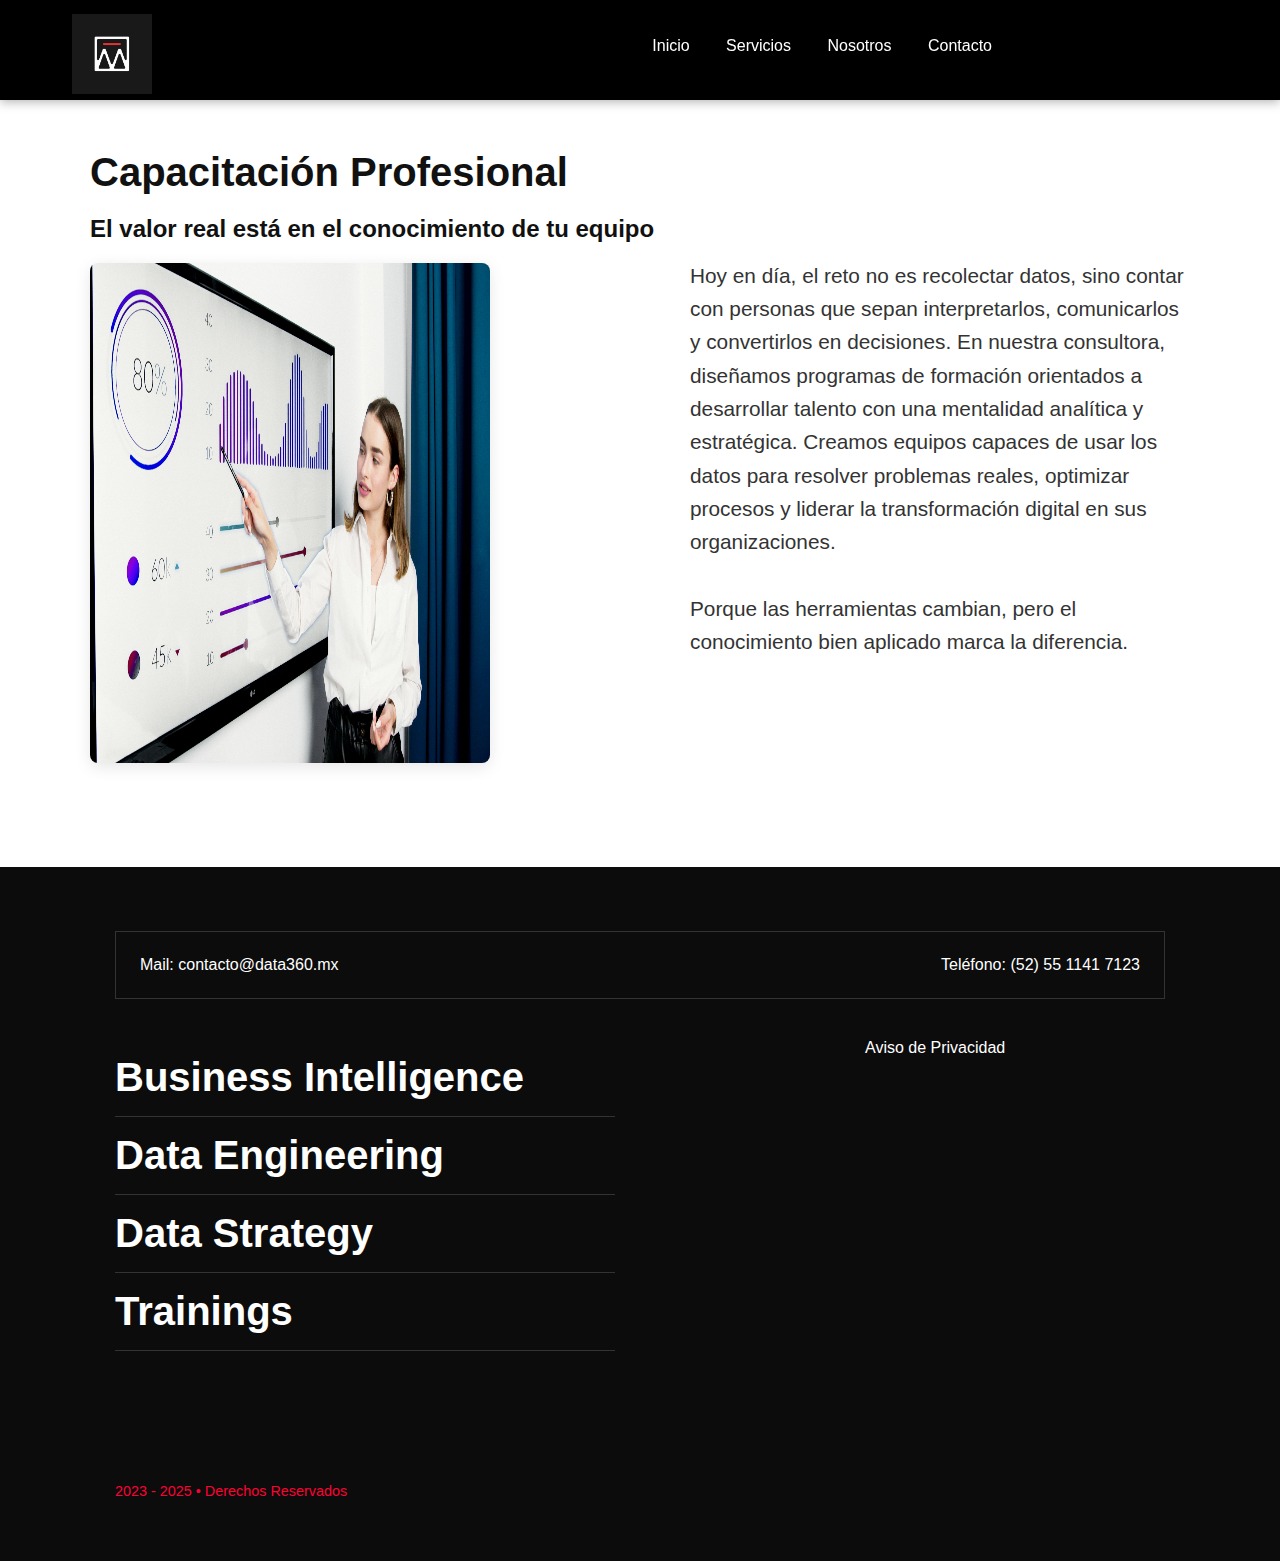
<file: cursos/training.html>
<!DOCTYPE html>
<html lang="es">
<head>
  <meta charset="UTF-8" />
  <meta name="viewport" content="width=device-width, initial-scale=1.0" />
  <title>AxM Consulting</title>
  <link rel="stylesheet" href="/css/cursos.css" />
    <link rel="icon" href="/img/Axm_converted.png" type="image/png">
</head>
<body>

  <!-- Navbar -->
    <header class="navbar">
  <div class="navbar-container">
    <div class="logo">
      <a href="/"><img src="/img/Axm_converted.png" alt="logo"></a>
    </div>
    <nav class="menu">
      <a href="#">Inicio</a>

      <div class="dropdown">
        <a href="#servicios" class="dropdown-toggle">Servicios</a>
        <div class="dropdown-menu">
          <a href="#" class="dropdown-option">Trainings</a>
          <a href="#" class="dropdown-option">Data Engineering</a>
          <a href="#" class="dropdown-option">Data Strategy</a>
          <a href="#" class="dropdown-option">Business Intelligence</a>

        </div>
      </div>

      <a href="#">Nosotros</a>
      <a href="/contacto.html">Contacto</a>
    </nav>
  </div>
</header>

  <div class="content-container">
    <div class="image">
         <h2>Capacitación Profesional</h2>
      <h3>El valor real está en el conocimiento de tu equipo</h3>
      <img src="/img/pexels-artempodrez-5716042.jpg" alt="Data Strategy">
    </div>
    <div class="text">
           <p>
        Hoy en día, el reto no es recolectar datos, sino contar con personas que sepan interpretarlos, comunicarlos y convertirlos en decisiones.

En nuestra consultora, diseñamos programas de formación orientados a desarrollar talento con una mentalidad analítica y estratégica. Creamos equipos capaces de usar los datos para resolver problemas reales, optimizar procesos y liderar la transformación digital en sus organizaciones.
        <br><br>
      Porque las herramientas cambian, pero el conocimiento bien aplicado marca la diferencia.
    </p>
    </div>
  </div>
  


<footer class="footer">
      <div class="footer-container">
  <div class="footer-contacto">
    <div>Mail: <a href="mailto:contacto@data360.mx">contacto@data360.mx</a></div>
    <div>Teléfono: <a href="tel:+525511417123">(52) 55 1141 7123</a></div>
  </div>

  <div class="footer-main">
    <div class="footer-servicios">
      <ul>
        <li><a href="/cursos/bI.html" target="_blank">Business Intelligence</a></li>
        <li><a href="/cursos/dataEngineering.html" target="_blank">Data Engineering</a></li>
        <li><a href="/cursos/dataStrategy.html" target="_blank">Data Strategy</a></li>
        <li><a href="/cursos/training.html" target="_blank">Trainings</a></li>
      </ul>
    </div>
    <div class="footer-legal">
      <a href="#">Aviso de Privacidad</a>
    </div>
  </div>

  <div class="footer-copy">
    <span>2023 - 2025 • Derechos Reservados</span>
  </div>
  </div>
</footer>




<script>
  window.addEventListener("scroll", function () {
    const navbar = document.querySelector(".navbar");
    if (window.scrollY > 50) {
      navbar.classList.remove("transparent");
      navbar.classList.add("scrolled");
    } else {
      navbar.classList.remove("scrolled");
      navbar.classList.add("transparent");
    }
  });


  document.addEventListener("DOMContentLoaded", function () {
    const navbar = document.querySelector(".navbar");
    navbar.classList.add("transparent");
  });
</script>

</body>
</html>
</file>
<file: css/contacto.css>
/* Reset básico */
* {
  margin: 0;
  padding: 0;
  box-sizing: border-box;
}

body {
  font-family: 'Segoe UI', sans-serif;
  color: #111;
  background: #fff;
}

/* Navbar */
/* Estilo base del navbar */
.navbar {
  position: fixed;
  top: 0;
  width: 100%;
  z-index: 1000;
  height: 100px;
  transition: background 0.4s ease, box-shadow 0.4s ease;
}

/* Estilo inicial: transparente, texto blanco */
.navbar.transparent {
  background: transparent;
  color: white;
}

.logo{
  margin-top:15px ;
  height: 80px;
  width: 80px;
  display: flex;
  align-items: center;
  justify-content: center;
}

.logo img {
    width: 100%;
  height: 100%;
  object-fit: contain;  /* mantiene proporción sin recortar */
}

.menu{
  margin-top: 30px;
  margin-right: 200px;
}

.navbar.transparent .logo,
.navbar.transparent .menu a,
.navbar.transparent .btn-cta {
  color: white;
}

/* Estilo al hacer scroll: fondo negro, texto blanco */
.navbar.scrolled {
  background-color: #000;
  color: white;
  box-shadow: 0 2px 10px rgba(0, 0, 0, 0.3);
}

.navbar.scrolled .logo{
  margin-top: 0px;
}
.navbar.scrolled .menu a,
.navbar.scrolled .btn-cta {
  color: white;
  margin-top: 25px;
}

/* Estilo adicional para navbar-container y botones */
.navbar-container {
  max-width: 1200px;
  margin: 0 auto;
  padding: 1rem 2rem;
  display: flex;
  align-items: center;
  justify-content: space-between;
}

.menu a {
  margin: 0 1rem;
  text-decoration: none;
  transition: color 0.3s;
}

.menu a::before,
.menu a::after {
  content: "";
  position: absolute;
  width: 0;
  height: .5px;
  background: #A6A6A6;
  transition: all 0.5s;
}

.menu a::before {
  top: 0;
  left: 0;
}

.menu a::after {
  bottom: 0;
  right: 0;
}

.menu a:hover::before {
  width: 100%;
  transition: width 0.25s ease-in-out;
}

.menu a:hover::after {
  width: 100%;
  transition: width 0.25s ease-in-out 0.25s;
}

.menu a:hover {
  color: rgb(241, 51, 51);
  transition: ease 0.5s;
}

.btn-cta {
  padding: 0.5rem 1.2rem;
  border-radius: 20px;
  font-weight: bold;
  text-decoration: none;
  border: 2px solid white;
  transition: background 0.3s, color 0.3s, border 0.3s;
}

.btn-cta:hover {
  background-color: white;
  color: #000;
  border-color: white;
}


/* Hero Section */
.hero-video {
  position: relative;
  width: 100%;
  height: 70vh; /* Ocupa toda la altura del viewport */
  overflow: hidden;
}


.background-video {
  position: absolute;
  top: 0;
  left: 0;
  width: 100%;
  height: 100%;
  object-fit: cover; /* Llena el contenedor sin distorsión */
  z-index: -1;
}


.hero-overlay {
  position: relative;
  z-index: 1;
  color: white;
  text-align: left; /* Alinea el texto a la izquierda */
  padding: 8rem 2rem 2rem;
  display: flex;
  height: 100%;
}
.hero-container {
  max-width: 1100px;
  text-align: center;
  margin-left: 150px;
  color: white;
}

.hero-container h1 {
  font-size: 4rem;
  margin-top: 70px;
  margin-bottom: 1rem;
}

.hero-container p {
  font-size: 1.2rem;
  margin-bottom: 2rem;
  color: white;
}

/*Contact*/

.contact-section {
  background-color: #0a0a0a;
  color: white;
  padding: 4rem 2rem;
}

.contact-container {
  display: flex;
  align-items: center;
  justify-content: space-between;
  gap: 2rem;
  max-width: 900px;
  margin: auto;
  margin-top: 30px;
}

.contact-image img {
  border-radius: 2px;
  width: 100%;
  max-width: 420px;
  height: auto;
  object-fit: cover;
}

.contact-content {
  display: flex;
  flex-direction: column; 
  align-items: center;
  width: 450px;
}

.contact-content h2 {
  font-size: 2.5rem;
  font-weight: bold;
  margin-bottom: 60px;
}

.contact-box {
  background-color: #161616;
  border-radius: 12px;
  padding: 1.5rem;
  display: flex;
  width: 400px;
  flex-direction: column;
  justify-content: left;
  gap: 1rem;
}

.contact-item {
  display: flex;
  align-items: center;
  gap: 1rem;
  font-size: 1rem;
}

.contact-item i {
  color: white;
  font-size: 1.2rem;
  width: 24px;
  text-align: center;
}

.highlight {
  color: #e50914;
}





/*Contacto*/

.footer {
  background-color: #0c0c0c;
  color: white;
  padding: 4rem 2rem 2rem;
  font-family: 'Inter', sans-serif;
}

.footer-container {
  max-width: 1050px;
  margin: 0 auto;
}

.footer-contacto {
  display: flex;
  flex-wrap: wrap;
  justify-content: space-between;
  gap: 2rem;
  border: 1px solid #333;
  padding: 1.5rem;
  margin-bottom: 2.5rem;
  text-align: center;
}

.footer-contacto a {
  color: #fff;
  font-size: 1rem;
  text-decoration: none;
}

.footer-main {
  display: flex;
  flex-wrap: wrap;
  justify-content: space-between;
  gap: 4rem;
  margin-bottom: 2rem;
}

.footer-servicios ul {
  list-style: none;
  padding: 0;
  margin: 0;
  margin-bottom: 100px;
}

.footer-servicios li {
  border-bottom: 1px solid #333;
  padding: 1rem 0;
  width: 500px;
}
.footer-servicios li :hover {
  color: rgb(241, 51, 51);
  transition: ease 0.5s;
}

.footer-servicios a {
  color: white;
  text-decoration: none;
  font-weight: bold;
  font-size: 2.5rem;
}

.footer-legal {
  color: white;
  width: 300px;
  text-decoration: none;
}

.footer-legal a {
  color: white;
  text-decoration: none;
}

.footer-copy {
  text-align: left;
  font-size: 0.9rem;
  color: #ff0033;
  margin-top: 2rem;
  margin-bottom: 30px;
}
</file>
<file: css/nosotros.css>
/* Reset básico */

* {
  margin: 0;
  padding: 0;
  box-sizing: border-box;
}
body { margin: 0; }
html {
  scroll-behavior: smooth;
  overflow-x: hidden;
  margin: 0 auto;
 }
 body {
  font-family: "Montserrat", sans-serif;
  color: #111;
  background: #fff;
  overflow-x: hidden;

}

/* Navbar */
/* Estilo base del navbar */
.navbar {
  position: fixed;
  top: 0;
  width: 100%;
  height: 100px;
  background-color: #000;
  color: white;
  box-shadow: 0 2px 10px rgba(0, 0, 0, 0.3);

}

/* Estilo inicial: transparente, texto blanco */

.logo{
  height: 80px;
  width: 80px;
  display: flex;
  align-items: center;
  justify-content: center;
}

.logo img {
  width: 100%;
  height: 100%;
  /* background-color: #000; */
  object-fit: contain;  /* mantiene proporción sin recortar */
}


.menu{
  margin-right: 200px;
  margin-bottom: 10px;
}

.carrusel-container {
  display: flex;
  overflow-x: hidden;
  scroll-behavior: smooth;
  margin-top: 2rem;
  border-top: 1px solid #ddd;
  padding-top: 2rem;
  gap: 2rem;
}

.carrusel-item {
  min-width: 100%;
  padding: 1rem;
  background: white;
  border-radius: 10px;
  box-shadow: 0 4px 10px rgba(0, 0, 0, 0.08);
  transition: transform 0.3s;
  display: flex;
  flex-direction: column;
  align-items: center;
}

.carrusel-item h3 {
  margin-bottom: 0.5rem;
  color: grey;
  font-size: 2rem;
  justify-content: center;
}

.carrusel-item p {
  font-size: 1rem;
  color: #333;
  line-height: 1.6;
  text-align: center;
}

.carrusel-controles {
  margin-top: 1rem;
  text-align: center;
}

.carrusel-controles button {
  background-color: white;
  color: grey;
  border: solid;
  padding: 0.5rem 1.2rem;
  margin: 0 0.5rem;
  border-radius: 50px;
  font-size: 1rem;
  cursor: pointer;
}

.carrusel-controles button:hover {
  background-color: #d7d8dc;
}



/* Estilo al hacer scroll: fondo negro, texto blanco */
.navbar {
  background-color: #000;
  color: white;
  box-shadow: 0 2px 10px rgba(0, 0, 0, 0.3);
}


/* Estilo adicional para navbar-container y botones */
.navbar-container {
  max-width: 1200px;
  margin: 0 auto;
  padding: 1rem 2rem;
  display: flex;
  align-items: center;
  justify-content: space-between;
}

.menu a {
  margin: 0 .8rem;
  font-size: 16px;
  text-decoration: none;
  color: white;
}

a {
  text-decoration: none;
  position: relative;
  overflow: hidden;
}

.menu a::before,
.menu a::after {
  content: "";
  position: absolute;
  width: 0;
  height: .5px;
  background: #A6A6A6;
  transition: all 0.5s;
}

.menu a::before {
  top: 0;
  left: 0;
}

.menu a::after {
  bottom: 0;
  right: 0;
}

.menu a:hover::before {
  width: 100%;
  transition: width 0.25s ease-in-out;
}

.menu a:hover::after {
  width: 100%;
  transition: width 0.25s ease-in-out 0.25s;
}

.menu a:hover {
  color: rgb(241, 51, 51);
  transition: ease 0.5s;
}
/* Estilos menus desplegables*/
/* Estilos para dropdown */
.dropdown {
  position: relative;
  display: inline-block;
}

.dropdown-toggle {
  cursor: pointer;
  position: relative;
}

.dropdown-menu {
  display: none;
  position: absolute;
  top: 100%;
  left: 0;
  background-color: white;
  max-width: 180px;
  box-shadow: 0 2px 6px rgba(0, 0, 0, 0.2);
  z-index: 999;
  flex-direction: column;
}

.dropdown-option{
  color: #d72d2d;
}

.dropdown-menu a {
  display: block;
  padding: 10px 0px;
  text-decoration: none;
  white-space: nowrap;
  color: black !important; 
    font-size: 16px;           /* ajusta según tu menú */
  font-weight: 500;  
  transition: background-color 0.3s;
  border-bottom: 1px solid #ddd; /* línea sutil abajo */
}

.dropdown-menu a:last-child {
  border-bottom: none; /* evita línea en el último ítem */
}

.dropdown-menu a:hover {
  /* background-color: #f1f1f1; */
  color: rgb(241, 51, 51);
}

/* Mostrar menú al hacer hover */
.dropdown:hover .dropdown-menu {
  display: block;
} */


.btn-cta {
  padding: 0.5rem 1.2rem;
  border-radius: 20px;
  font-weight: bold;
  text-decoration: none;
  border: 2px solid white;
  transition: background 0.3s, color 0.3s, border 0.3s;
}

.btn-cta:hover {
  background-color: white;
  color: #000;
  border-color: white;
}

.data-strategy {
  padding: 4rem 2rem;
  background-color: #fff;
}

.content-container {
  display: flex;
  flex-wrap: wrap;
  align-items: center;
  justify-content: center;
  gap: 2rem;
  max-width: 1100px;
  margin: 0 auto;
  margin-top: 150px;
  margin-bottom: 100px;
}

.image img {
  width: 400px;
  height: 500px;
  border-radius: 8px;
  box-shadow: 0 4px 16px rgba(0, 0, 0, 0.1);
}

.image {
  flex: 1 1 40%;
  min-width: 300px;
}

.text {
  flex: 1  50%;
  min-width: 300px;
  max-width: 500px;
}

 h2 {
  font-size: 2.5rem;
  font-weight: bold;
  margin-bottom: 1rem;
    margin-bottom: 20px;
}
 h3 {
  font-size: 1.5rem;
  font-weight: bold;
  margin-bottom: 1rem;
    margin-bottom: 20px;
}

.text p {
  font-size: 1.3rem;
  line-height: 1.6;
  color: #333;
}

.text-nosotros{
  font-size: rem;
}

/*Secciones */
/* Estilos generales para secciones */
.seccion-container {
  max-width: 1100px;
  margin: 0 auto;
  padding: 4rem 2rem;
  line-height: 1.8;
  font-size: 1.1rem;
}

.seccion-container h2 {
  font-size: 2.5rem;
  font-weight: 800;
  margin-bottom: 1.5rem;
}

.seccion-container p {
  margin-bottom: 1rem;
  color: #333;
}

.seccion-container ul {
  list-style: disc inside;
  padding-left: 1rem;
}

.seccion-container li {
  margin-bottom: 1rem;
}

/* Sección oscura */
.seccion-oscura {
  background-color: #0c0c0c;
  color: white;
}

/* Sección clara */
.seccion-clara {
  background-color: #fff;
  color: #111;
}

.seccion-clara strong,
.seccion-oscura strong {
  color: #ff0033;
  font-weight: 600;
}

/* Cursos Especializados ofrecidos*/
.cursos-ofrecidos {
  display: grid;
  grid-template-columns: repeat(2, 1fr); /* 2 columnas fijas */
  gap: 2rem;
  margin: 3rem auto;
  max-width: 1200px;
  padding: 0 2rem;
}


/*Contacto*/


.footer {
  background-color: #0c0c0c;
  color: white;
  padding: 4rem 2rem 2rem;
  font-family: 'Inter', sans-serif;
}

.footer-container {
  max-width: 1050px;
  margin: 0 auto;
}

.footer-contacto {
  display: flex;
  flex-wrap: wrap;
  justify-content: space-between;
  gap: 2rem;
  border: 1px solid #333;
  padding: 1.5rem;
  margin-bottom: 2.5rem;
  text-align: center;
}

.footer-contacto a {
  color: #fff;
  font-size: 1rem;
  text-decoration: none;
}

.footer-main {
  display: flex;
  flex-wrap: wrap;
  justify-content: space-between;
  gap: 4rem;
  margin-bottom: 2rem;
}

.footer-servicios ul {
  list-style: none;
  padding: 0;
  margin: 0;
  margin-bottom: 100px;
}

.footer-servicios li {
  border-bottom: 1px solid #333;
  padding: 1rem 0;
  width: 500px;
}
.footer-servicios li :hover {
  color: rgb(241, 51, 51);
  transition: ease 0.5s;
}

.footer-servicios a {
  color: white;
  text-decoration: none;
  font-weight: bold;
  font-size: 2.5rem;
}

.footer-legal {
  color: white;
  width: 300px;
  text-decoration: none;
}

.footer-legal a {
  color: white;
  text-decoration: none;
}

.footer-copy {
  text-align: left;
  font-size: 0.9rem;
  color: #ff0033;
  margin-top: 2rem;
  margin-bottom: 30px;
}

@media screen and (max-width: 1154px) {

 .content-container {
    padding: 2rem 1.5rem; /* Añade espacio a los lados */
  }

  .content-container .text {
    line-height: 1.6;        /* Mejora lectura */
    font-size: 1.1rem;        /* Ajuste de tamaño */
    text-align: justify;     /* Opcional: alinear a ambos lados */
  }

  .content-container .text ul {
    padding-left: 1.2rem;
    margin-top: 1rem;
    margin-bottom: 2rem;
  }

  .content-container .text ul li {
    margin-bottom: 1rem;
    line-height: 1.5;
  }
  .content-container{
  display: flex;
  flex-direction: column;
}
.content-box{
  margin-bottom: 20px;
}


  /* Footer */
  .footer{
    padding-top: 50px;
  }
  .footer-contacto,
  .footer-main {
    flex-direction: column;
    align-items: center;
    text-align: center;
  }

  .footer-servicios li {
    width: auto;
  }

  .footer-copy {
    text-align: center;
  }

}



.hamburger {
  display: none;
  font-size: 2rem;
  cursor: pointer;
  color: white;
}

/* Estilos para responsive */
@media screen and (max-width: 800px) {
 .navbar,
  .navbar.transparent {
    background-color: #000 !important;
  }

.navbar{
  height: 100px;
}

.logo{
  margin-top:5px;
}
.navbar.scrolled .menu >a,
.navbar.scrolled .btn-cta {
    color: black;
  margin-top: 25px;
}
  .hamburger {
    display: block;
  }

 .menu {
  display: none;
  flex-direction: column;
  background-color: #f9f9f9;
  position: fixed;
  top: 100px; /* asegúrate que tu navbar tenga height: 100px */
  right: 0;
  left: 0;  /* que ocupe todo el ancho */
  width: 100%;
  text-align: center;
  padding: 1rem 0;
  z-index: 999;
}
  .menu a {
    margin: 1rem;
    padding-bottom: 10px;
    display: block;
    color: #000;
    border-bottom: 1px solid #eee;
  }

  .menu.active {
    display: flex;
  }

  .dropdown-menu {
    position: relative;
    top: auto;
    left: auto;
    background-color: #111;
  }

  .dropdown:hover .dropdown-menu {
    display: none; /* desactivamos hover */
  }

  .dropdown-toggle::after {
    content: " ▼";
  }
  .dropdown > a{
    color: #000;
  }

  .dropdown-toggle.active + .dropdown-menu {
    display: block;
  }

  .dropdown-menu {
  left: 0;
  background-color: #f9f9f9;
  max-width: 100%;
}
.dropdown-menu >a {
     margin: 1rem;
    padding-bottom: 10px;
    display: block;
    color: #000;
    border-bottom: 1px solid #eee;
}
.menu>.dropdown >a{
  color: black;
}
 .content-container {
    padding: 2rem 1.5rem; /* Añade espacio a los lados */
  }

  .content-container .text {
    line-height: 1.6;        /* Mejora lectura */
    font-size: 1.1rem;        /* Ajuste de tamaño */
    text-align: justify;     /* Opcional: alinear a ambos lados */
    margin-right:10px;
  }

  .content-container .text ul {
    padding-left: 1.2rem;
    margin-top: 1rem;
    margin-bottom: 2rem;
  }

  .content-container .text ul li {
    margin-bottom: 1rem;
    line-height: 1.5;
  }
}

@media (max-width: 768px) {
  .cursos-ofrecidos {
    grid-template-columns: 1fr; /* Solo una columna en móviles */
  }
}

.curso-box {
  background-color: white;
  border: 2px solid #ff0000; /* rojo */
  border-radius: 16px;
  padding: 1.5rem;
  box-shadow: 0 5px 15px rgba(0, 0, 0, 0.08);
}

.curso-box h4 {
  color: #ff0000; /* rojo */
  font-size: 1.4rem;
  font-weight: 700;
  margin-bottom: 1rem;
  text-transform: uppercase;
}

.curso-box ul {
  list-style-type: disc;
  padding-left: 1.5rem;
  margin: 0;
}

.curso-box li {
  font-size: 1rem;
  color: #222;
  margin-bottom: 0.6rem;
}
</file>
<file: css/cursos.css>
/* Reset básico */
* {
  margin: 0;
  padding: 0;
  box-sizing: border-box;
}

body {
  font-family: 'Segoe UI', sans-serif;
  color: #111;
  background: #fff;
}

/* Navbar */
/* Estilo base del navbar */
.navbar {
  position: fixed;
  top: 0;
  width: 100%;
  height: 100px;
  background-color: #000;
  color: white;
  box-shadow: 0 2px 10px rgba(0, 0, 0, 0.3);

}

/* Estilo inicial: transparente, texto blanco */

.logo{
  height: 80px;
  width: 80px;
  display: flex;
  align-items: center;
  justify-content: center;
}

.logo img {
  width: 100%;
  height: 100%;
  /* background-color: #000; */
  object-fit: contain;  /* mantiene proporción sin recortar */
}

.menu{
  margin-right: 200px;
  margin-bottom: 20px;
}


/* Estilo al hacer scroll: fondo negro, texto blanco */
.navbar {
  background-color: #000;
  color: white;
  box-shadow: 0 2px 10px rgba(0, 0, 0, 0.3);
}


/* Estilo adicional para navbar-container y botones */
.navbar-container {
  max-width: 1200px;
  margin: 0 auto;
  padding: 1rem 2rem;
  display: flex;
  align-items: center;
  justify-content: space-between;
}

.menu a {
  margin: 0 1rem;
  text-decoration: none;
  color: white;
}

a {
  text-decoration: none;
  position: relative;
  overflow: hidden;
}

.menu a::before,
.menu a::after {
  content: "";
  position: absolute;
  width: 0;
  height: .5px;
  background: #A6A6A6;
  transition: all 0.5s;
}

.menu a::before {
  top: 0;
  left: 0;
}

.menu a::after {
  bottom: 0;
  right: 0;
}

.menu a:hover::before {
  width: 100%;
  transition: width 0.25s ease-in-out;
}

.menu a:hover::after {
  width: 100%;
  transition: width 0.25s ease-in-out 0.25s;
}

.menu a:hover {
  color: rgb(241, 51, 51);
  transition: ease 0.5s;
}
/* Estilos menus desplegables*/
/* Estilos para dropdown */
.dropdown {
  position: relative;
  display: inline-block;
}

.dropdown-toggle {
  cursor: pointer;
  position: relative;
}

.dropdown-menu {
  display: none;
  position: absolute;
  top: 100%;
  left: 0;
  background-color: white;
  max-width: 180px;
  box-shadow: 0 2px 6px rgba(0, 0, 0, 0.2);
  z-index: 999;
  flex-direction: column;
}

.dropdown-option{
  color: #d72d2d;
}

.dropdown-menu a {
  display: block;
  padding: 10px 0px;
  text-decoration: none;
  white-space: nowrap;
  color: black !important; 
    font-size: 16px;           /* ajusta según tu menú */
  font-weight: 500;  
  transition: background-color 0.3s;
  border-bottom: 1px solid #ddd; /* línea sutil abajo */
}

.dropdown-menu a:last-child {
  border-bottom: none; /* evita línea en el último ítem */
}

.dropdown-menu a:hover {
  /* background-color: #f1f1f1; */
  color: rgb(241, 51, 51);
}

/* Mostrar menú al hacer hover */
.dropdown:hover .dropdown-menu {
  display: block;
} */


.btn-cta {
  padding: 0.5rem 1.2rem;
  border-radius: 20px;
  font-weight: bold;
  text-decoration: none;
  border: 2px solid white;
  transition: background 0.3s, color 0.3s, border 0.3s;
}

.btn-cta:hover {
  background-color: white;
  color: #000;
  border-color: white;
}

.data-strategy {
  padding: 4rem 2rem;
  background-color: #fff;
}

.content-container {
  display: flex;
  flex-wrap: wrap;
  align-items: center;
  justify-content: center;
  gap: 2rem;
  max-width: 1100px;
  margin: 0 auto;
  margin-top: 150px;
  margin-bottom: 100px;
}

.image img {
  width: 400px;
  height: 500px;
  border-radius: 8px;
  box-shadow: 0 4px 16px rgba(0, 0, 0, 0.1);
}

.image {
  flex: 1 1 40%;
  min-width: 300px;
}

.text {
  flex: 1  50%;
  min-width: 300px;
  max-width: 500px;
}

 h2 {
  font-size: 2.5rem;
  font-weight: bold;
  margin-bottom: 1rem;
    margin-bottom: 20px;
}
 h3 {
  font-size: 1.5rem;
  font-weight: bold;
  margin-bottom: 1rem;
    margin-bottom: 20px;
}

.text p {
  font-size: 1.3rem;
  line-height: 1.6;
  color: #333;
}

/*Contacto*/


.footer {
  background-color: #0c0c0c;
  color: white;
  padding: 4rem 2rem 2rem;
  font-family: 'Inter', sans-serif;
}

.footer-container {
  max-width: 1050px;
  margin: 0 auto;
}

.footer-contacto {
  display: flex;
  flex-wrap: wrap;
  justify-content: space-between;
  gap: 2rem;
  border: 1px solid #333;
  padding: 1.5rem;
  margin-bottom: 2.5rem;
  text-align: center;
}

.footer-contacto a {
  color: #fff;
  font-size: 1rem;
  text-decoration: none;
}

.footer-main {
  display: flex;
  flex-wrap: wrap;
  justify-content: space-between;
  gap: 4rem;
  margin-bottom: 2rem;
}

.footer-servicios ul {
  list-style: none;
  padding: 0;
  margin: 0;
  margin-bottom: 100px;
}

.footer-servicios li {
  border-bottom: 1px solid #333;
  padding: 1rem 0;
  width: 500px;
}
.footer-servicios li :hover {
  color: rgb(241, 51, 51);
  transition: ease 0.5s;
}

.footer-servicios a {
  color: white;
  text-decoration: none;
  font-weight: bold;
  font-size: 2.5rem;
}

.footer-legal {
  color: white;
  width: 300px;
  text-decoration: none;
}

.footer-legal a {
  color: white;
  text-decoration: none;
}

.footer-copy {
  text-align: left;
  font-size: 0.9rem;
  color: #ff0033;
  margin-top: 2rem;
  margin-bottom: 30px;
}
</file>
